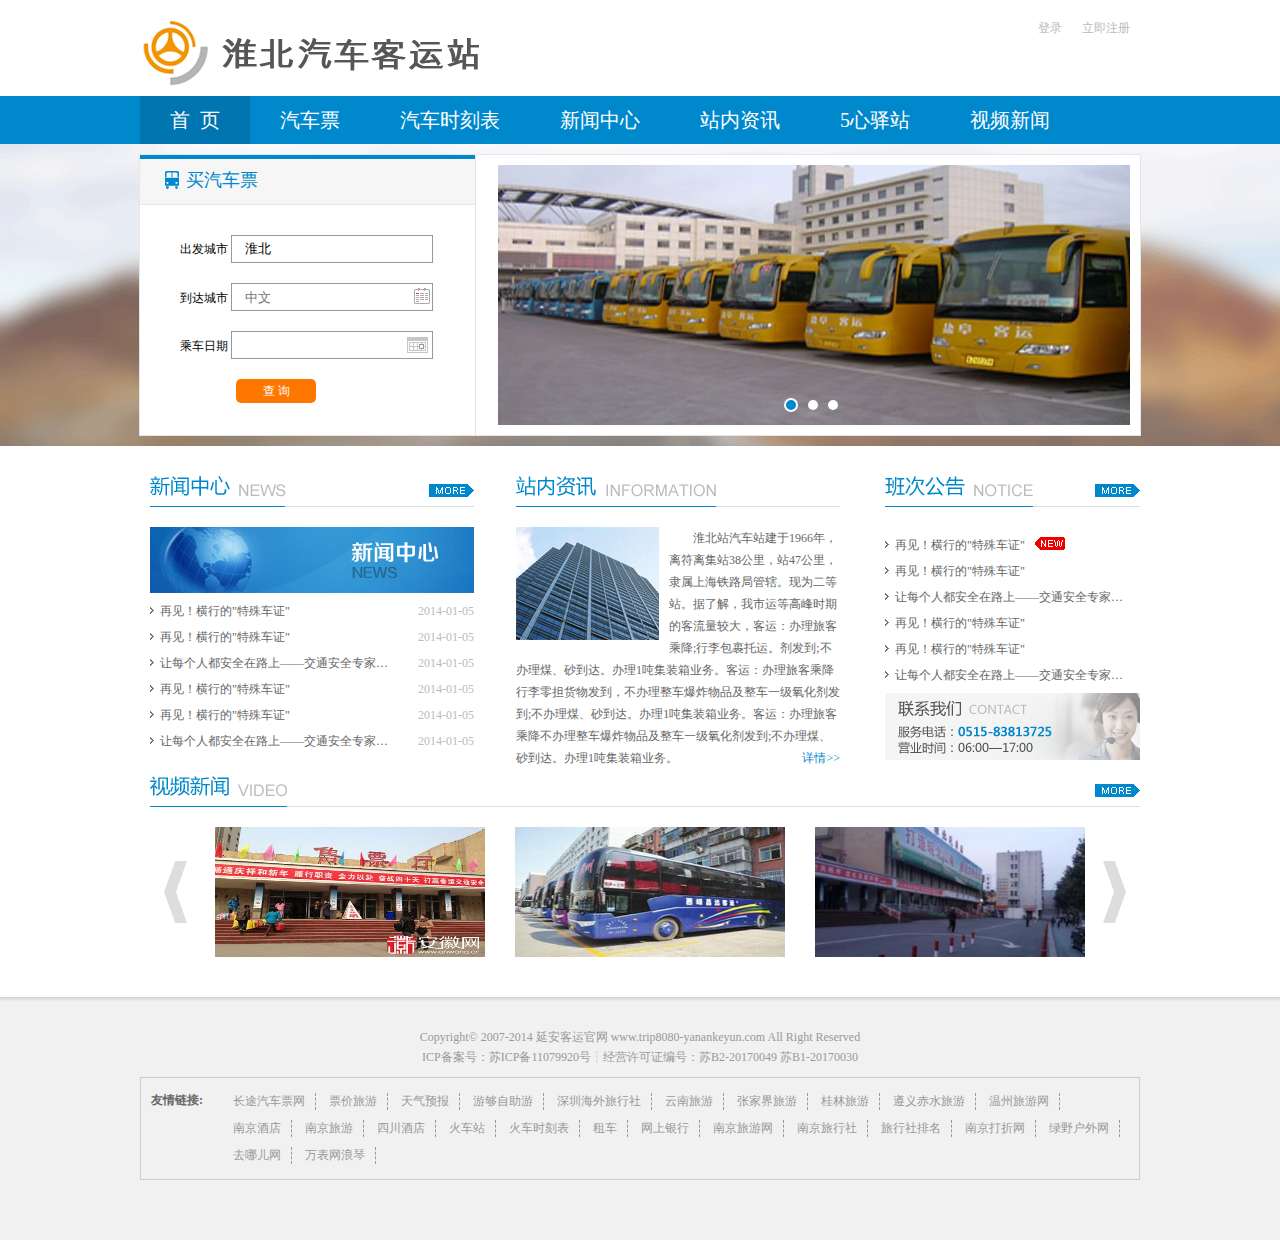
<file: index.html>
<!DOCTYPE html>
<html>
	<head>
		<meta charset="UTF-8">
		<link rel="stylesheet" href="css/public.css" />
		<link rel="stylesheet" href="css/style.css" />
		<link rel="stylesheet" href="css/public-head-foot.css" />
		<title>淮北客运站</title>
	</head>
	<body>
		<header class="margin">
			<a href="index.html"><img src="img/logo.png" class="l" /></a>
			<a href="reg.html" class="r margin_a reg">立即注册</a>
			<a href="login.html" class="r margin_a login">登录</a> 
		</header>
		<nav>
			<div class="margin">
				<ul>
					<li><span>首&nbsp;&nbsp;页</span></li>
					<li><a href="piao.html">汽车票</a></li>
					<li><a href="time.html">汽车时刻表</a></li>
					<li><a href="new.html">新闻中心</a></li>
					<li><a href="zhan.html">站内资讯</a></li>
					<li><a href="xin.html">5心驿站</a></li>
					<li><a href="video_list.html">视频新闻</a></li>
				</ul>
			</div>
		</nav>
		<div class="banner">
			<div class="margin">
				<div  class="bncotleft l">
					<div class="clchadiv">
						<div class="clchatab">
							<ul>
								<li>买汽车票</li>
							</ul>
						</div>
						<div class="select">
							<ul>
								<li>
									<label>出发城市</label>
									<input name="" type="text" value="淮北" id="ind_start">
								</li>
								<li class="ind_li">
									<label>到达城市</label>
									<input name="" type="text" placeholder="中文" id="ind_arrive">
									<a href="#" class="tabcityico"></a> 
									<div id="hidecitys">
										<a href="javascript:;">蚌埠</a>
										<a href="javascript:;">合肥</a>
										<a href="javascript:;">徐州</a>
										<a href="javascript:;">淮南</a>
										<a href="javascript:;">北京</a>
										<a href="javascript:;">上海</a>
										<a href="javascript:;">杭州</a>
										<a href="javascript:;">南京</a>
										<a href="javascript:;">安庆</a>
										<a href="javascript:;">阜阳</a>
										<a href="javascript:;">马鞍山</a>
										<a href="javascript:;">六安</a>
									</div>
								</li>
								<li>
									<label>乘车日期</label>
									<input name="" type="text" id="ind_date" class="laydate-icon" onclick="laydate()">
								</li>
								<li>
									<label></label>
									<a href="javascript:;" class="coloror" id="ind_query" onclick="search">查 询</a>
								</li>
							</ul>
						</div>
					</div>
				</div>
				<div class="r" id="bnright">
					<ul>
						<li><img src="img/s3.jpg" class="bn_img first"/></li>
						<li><img src="img/s1.jpg" class="bn_img" /></li>
						<li><img src="img/s2.jpg" class="bn_img" /></li>
					</ul>
					<div id="point">
						<p class="pointer first"></p>
						<p class="pointer"></p>
						<p class="pointer"></p>
					</div>
				</div>
			</div>
		</div>
		<div class="margin newslist clear">
			<div class="newl l">
				<h3 class="news title">
					<a href="#"><img class="r" src="img/more.gif"/></a>
				</h3>
				<img src="img/tu1.gif"/>
				<ul class="newsli">
					<li>
						<span>2014-01-05</span>
						<a href="video.html">
							<p>再见！横行的"特殊车证"</p>
						</a>
					</li>
					<li>
						<span>2014-01-05</span>
						<a href="video.html">
							<p>再见！横行的"特殊车证"</p>
						</a>
					</li>
					<li>
						<span>2014-01-05</span>
						<a href="video.html">
							<p>让每个人都安全在路上——交通安全专家告.让每个人都安全在路上——交通安全专家告.</p>
						</a>
					</li>
					<li>
						<span>2014-01-05</span>
						<a href="video.html">
							<p>再见！横行的"特殊车证"</p>
						</a>
					</li>
					<li>
						<span>2014-01-05</span>
						<a href="video.html">
							<p>再见！横行的"特殊车证"</p>
						</a>
					</li>
					<li>
						<span>2014-01-05</span>
						<a href="video.html">
							<p>让每个人都安全在路上——交通安全专家告.让每个人都安全在路上——交通安全专家告.</p>
						</a>
					</li>
				</ul>
			</div>
			<div class="l newc">
				<h3 class="zhan title"></h3>
				<p class="zhanp clear">
					<img src="img/tu3.gif" class="l"/>淮北站汽车站建于1966年，离符离集站38公里，站47公里，隶属上海铁路局管辖。现为二等站。据了解，我市运等高峰时期的客流量较大，客运：办理旅客乘降;行李包裹托运。剂发到;不办理煤、砂到达。办理1吨集装箱业务。客运：办理旅客乘降行李零担货物发到，不办理整车爆炸物品及整车一级氧化剂发到;不办理煤、砂到达。办理1吨集装箱业务。客运：办理旅客乘降不办理整车爆炸物品及整车一级氧化剂发到;不办理煤、砂到达。办理1吨集装箱业务。
				<a href="zhan.html" class="r blue">详情>></a>
				</p>
			</div>
			<div class="r newr" >
				<h3 class="ban title">
					<a href="#"><img class="r" src="img/more.gif"/></a>
				</h3>
				<ul class="newsli">
					<li>
						<a href="video.html"><p class="clear"><em class="l">再见！横行的"特殊车证"</em><img src="img/nnn.gif" class="l nnnimg"/></p></a>
					</li>
					<li>
						<a href="video.html"><p>再见！横行的"特殊车证"</p></a>
					</li>
					<li>
						<a href="video.html"><p>让每个人都安全在路上——交通安全专家告.让每个人都安全在路上——交通安全专家告.</p></a>
					</li>
					<li>
						<a href="video.html"><p>再见！横行的"特殊车证"</p></a>
					</li>
					<li>
						<a href="video.html"><p>再见！横行的"特殊车证"</p></a>
					</li>
					<li>
						<a href="video.html"><p>让每个人都安全在路上——交通安全专家告.让每个人都安全在路上——交通安全专家告.</p></a>
					</li>
				</ul>
				<img src="img/tu2.gif" class="newimg"/>
			</div>
		</div>
		<div class="margin">
			<div class="video clear">
				<h3 class="video-hd title">
					<a href="#"><img class="r videoimg" src="img/more.gif"/></a>
				</h3>
				<div id="videob">
					<div id="videoc" class="l">
						<ul id="videoul">
							<li class="videolist"><img src="img/list1.jpg"/></li>
							<li class="videolist"><img src="img/list2.jpg"/></li>
							<li class="videolist"><img src="img/list3.jpg"/></li>
							<li class="videolist"><img src="img/list4.jpg"/></li>
							<li class="videolist"><img src="img/list5.jpg"/></li>
							<li class="videolist"><img src="img/list6.jpg"/></li>
							<li class="videolist"><img src="img/list7.jpg"/></li>
							<li class="videolist"><img src="img/list8.jpg"/></li>
							<li class="videolist"><img src="img/list9.jpg"/></li>
							<li class="videolist"><img src="img/list1.jpg"/></li>
							<li class="videolist"><img src="img/list2.jpg"/></li>
							<li class="videolist"><img src="img/list3.jpg"/></li>
						</ul>
					</div>
					<a href="javascript:;" id="left" class="l"></a>
					<a href="javascript:;" id="right" class="r"></a>
				</div>
			</div>
		</div>
		<footer >
			<div class="margin">
				<p>Copyright© 2007-2014 延安客运官网 www.trip8080-yanankeyun.com  All Right Reserved</p>
				<p >ICP备案号：苏ICP备11079920号┆经营许可证编号：苏B2-20170049 苏B1-20170030</p>
				<div class="foot_link_area clear">
					<div class="leftarea l">友情链接:</div>
					<div class="rightarea r">
						<a href="http://www.ctqcp.com/">长途汽车票网</a>
						<a href="http://www.piaojia.com">票价旅游</a> 
						<a href="http://tianqi.ctqcp.com/">天气预报</a> 
						<a href="http://www.51yougo.com">游够自助游</a> 
						<a href="http://www.landtu.com/">深圳海外旅行社</a> 
						<a href="http://www.gwyou.com/">云南旅游</a> 
						<a href="http://www.zjj-hc.com/">张家界旅游</a> 
						<a href="http://www.6guilin.com/">桂林旅游</a> 
						<a href="http://www.gzcsly.com/">遵义赤水旅游</a>
						<a href="http://www.wzta.gov.cn/">温州旅游网</a>
						<a href="http://www.28hotel.com/">南京酒店</a> 
						<a href="http://www.zailvtu.com/">南京旅游</a> 
						<a href="http://www.mshoteldc.com/">四川酒店</a> 
						<a href="http://www.zghcz.com/">火车站</a>
						<a href="http://huoche.ctqcp.com/">火车时刻表</a>
						<a href="http://www.liebiao.com/zuche/">租车</a>
						<a href="http://www.hldccb.com.cn">网上银行</a>
						<a href="http://www.su-trip.com/">南京旅游网</a>
						<a href="http://www.njcts.com/">南京旅行社</a> 
						<a href="http://www.177dj.net/">旅行社排名</a> 
						<a href="http://www.shenghuomei.com/">南京打折网</a>
						<a href="http://www.lvye.cn/">绿野户外网</a>
						<a href="http://www.quna.com/">去哪儿网</a>
						<a href="http://www.wbiao.cn/" class="a">万表网浪琴</a>
					</div>
				</div>
			</div>
		</footer>
		<script src="http://libs.baidu.com/jquery/2.0.0/jquery.min.js"></script>
		<script type="text/javascript" src="js/username.js"></script>
		<script type="text/javascript" src="js/sport.js" ></script>
		<script type="text/javascript" src="js/lunbotu.js" ></script>
		<script type="text/javascript" src="js/wufenggundong.js" ></script>
		<script src="laydate/laydate.js"></script>
		<script type="text/javascript" src="js/index.js" ></script>
	</body> 
</html>
                                                                                                                                                                                                                                                                                                                                                                                                                                                                                                                                                                                                                                                                                                                                                                                                                                                                                                                                                                                                                                                                                                                                                                                                                                                                                                                                                                                                                                                                                                                                                                                                                                                                                                                                                                                                                                                                                                                                                                                                                                                                                                                                                                                                                                                                                                                                                                                                                                                                                                                                                                                                                                                                                                                                                                                                                                                                                                                                                                                                                                                                                                                                                                                                                                                                                                                                                                                                                                                                                                                                                                                                                                                                                                                                                                                                                                                                                                                                                                                                                                                                                                                                                                                                                                                                                                                                                                                                                                                                                                                                                                                                                                                                                                                                                                                                                                                                                                                                                                                                                                                                                                                                                                                                                                                                                                                                                                                                                                                                                                                                                                                                                                                                                                                                                                                                                                 
</file>
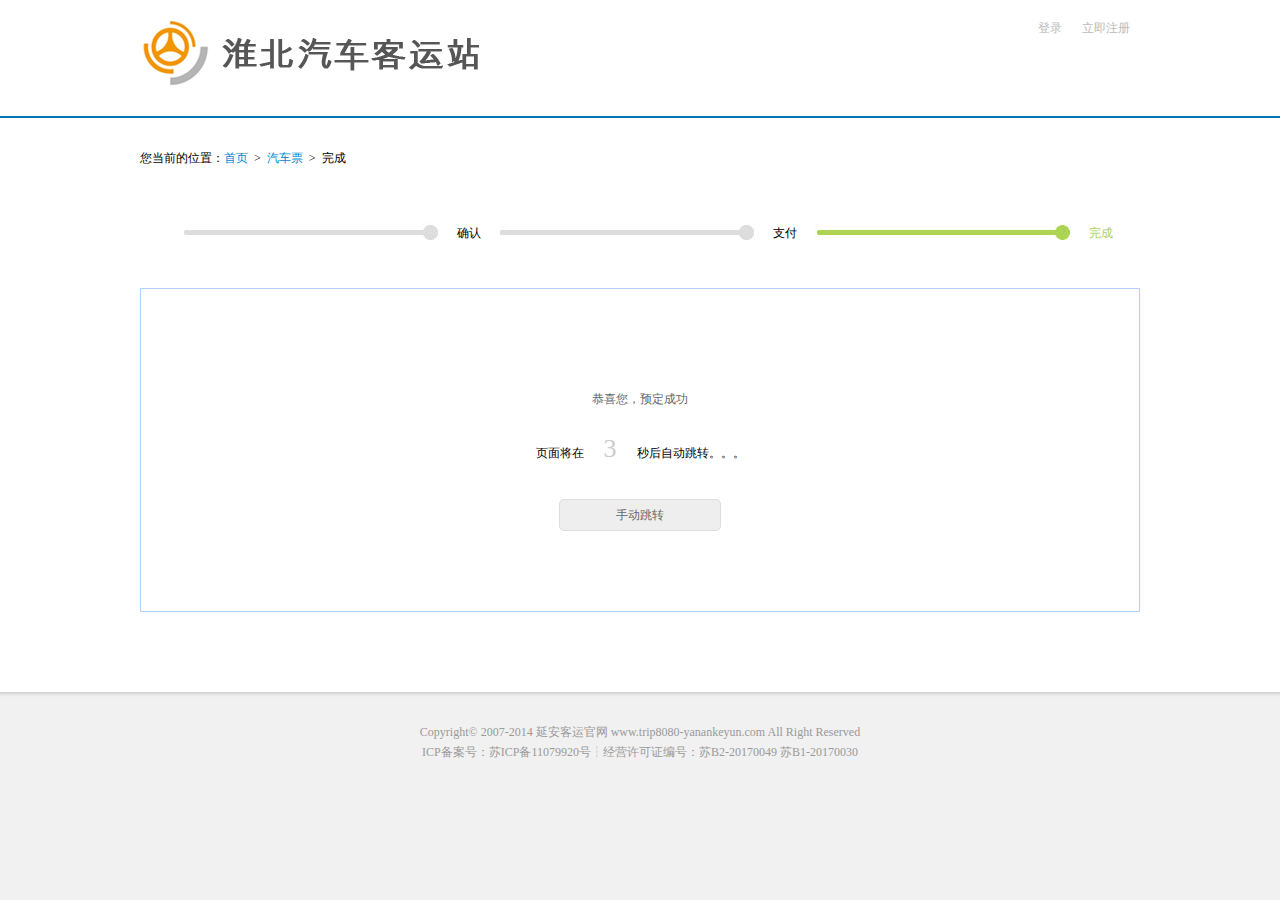
<file: finish.html>
<!DOCTYPE html>
<html>
	<head>
		<meta http-equiv="Content-Type" content="text/html; charset=utf-8" />
		<title>淮北客运站</title>
		<link rel="stylesheet" href="css/public.css" />
		<link rel="stylesheet" href="css/public-head-foot.css" />
		<link rel="stylesheet" href="css/finish.css" />
	</head>
	<body>
		<header>
			<div class="margin clear">
				<a href="index.html"><img src="img/logo.png" class="l" /></a>
				<a href="reg.html" class="r margin_a reg">立即注册</a>
				<a href="login.html" class="r margin_a login">登录</a>
			</div>
		</header>
		<section>
			<div class="margin">
				<div class="posi">您当前的位置：<a href="index.html" class="blue">首页</a>&nbsp;&nbsp;>&nbsp;&nbsp;<a href="piao.html" class="blue">汽车票</a>&nbsp;&nbsp;>&nbsp;&nbsp;完成</div>
				<div class="state">
					<i class="gray"></i>
					<span>确认</span>
					<i class="gray"></i>
					<span class="ok">支付</span>
					<i class="green"></i>
					<span class="green_font">完成</span>
				</div>
				<div class="border">
					<p>恭喜您，预定成功</p>
					页面将在<span class="ms">3</span>秒后自动跳转。。。
					<a href="index.html">手动跳转</a>
				</div>
			</div>
		</section>
		<footer class="foot logreg">
		  <p>Copyright© 2007-2014 延安客运官网 www.trip8080-yanankeyun.com  All Right Reserved</p>
		  <p>ICP备案号：苏ICP备11079920号┆经营许可证编号：苏B2-20170049 苏B1-20170030</p>
		</footer>
		<script src="http://libs.baidu.com/jquery/2.0.0/jquery.min.js"></script>
		<script type="text/javascript" src="js/username.js" ></script>
		<script type="text/javascript" src="js/finish.js" ></script>
	</body>
</html>
</file>
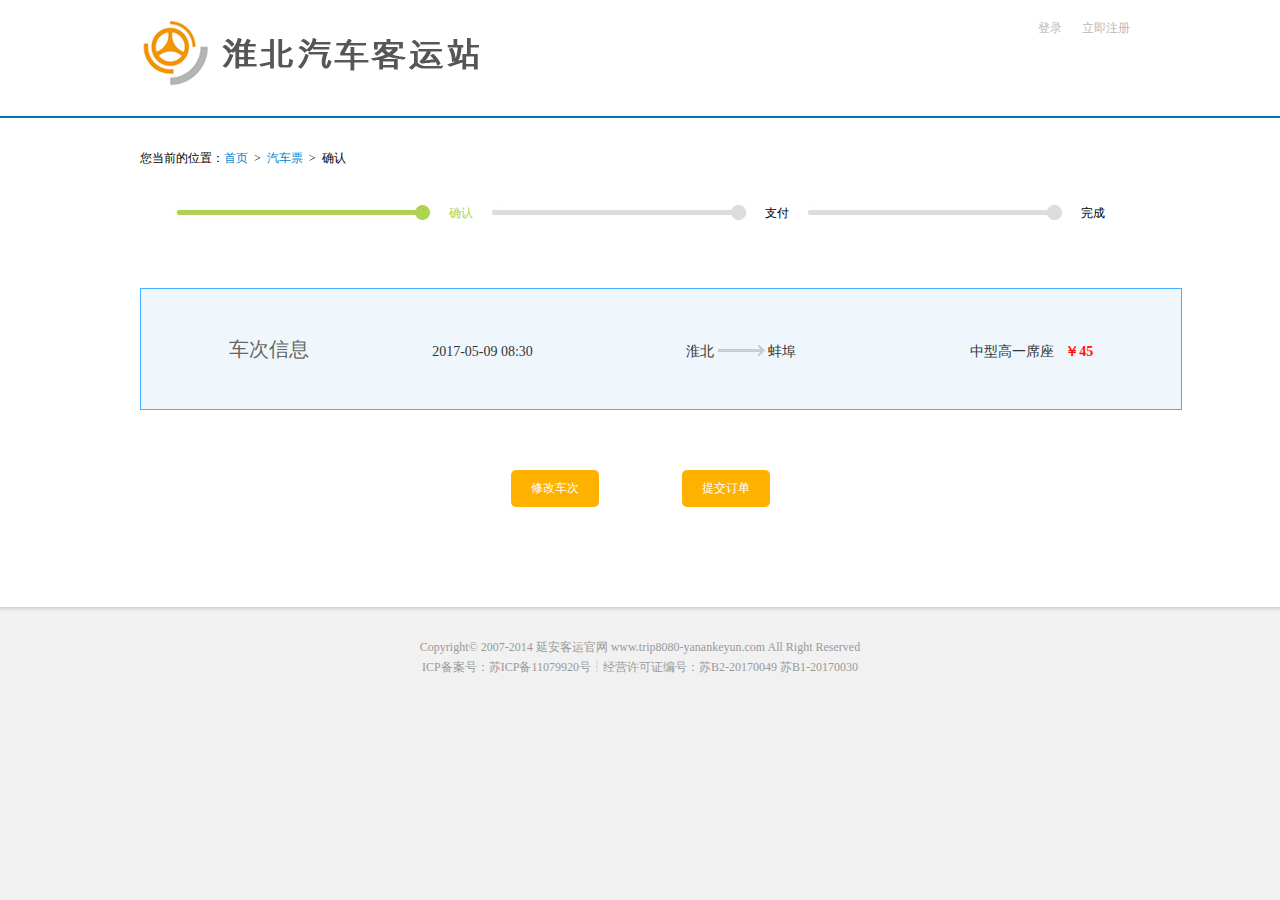
<file: indent.html>
<!DOCTYPE html>
<html>
	<head>
		<meta http-equiv="Content-Type" content="text/html; charset=utf-8" />
		<title>淮北客运站</title>
		<link rel="stylesheet" href="css/public.css" />
		<link rel="stylesheet" href="css/public-head-foot.css" />
		<link rel="stylesheet" href="css/indent.css" />
	</head>
	<body>
		<header>
			<div class="margin clear">
				<a href="index.html"><img src="img/logo.png" class="l" /></a>
				<a href="reg.html" class="r margin_a reg">立即注册</a>
				<a href="login.html" class="r margin_a login">登录</a>
			</div>
		</header>
		<section>
			<div class="margin">
				<div class="posi">您当前的位置：<a href="index.html" class="blue">首页</a>&nbsp;&nbsp;>&nbsp;&nbsp;<a href="piao.html" class="blue">汽车票</a>&nbsp;&nbsp;>&nbsp;&nbsp;确认</div>
				<div class="state">
					<i class="green"></i>
					<span class="green_font">确认</span>
					<i class="gray"></i>
					<span>支付</span>
					<i class="gray"></i>
					<span>完成</span>
				</div>
				<div class="message">
					<b>车次信息</b>
					<span class="date">2017-05-09 08:30</span>
					<span>淮北</span>
					<i class="arrow"></i>
					<span class="encity">蚌埠</span>
					<span class="typecar">中型高一席座</span>
					<span class="price">￥45</span>
				</div>
				<div class="btn">
					<a href="piao.html" class="modify">修改车次</a>
					<a class="submit">提交订单</a>
				</div>
			</div>
		</section>
		<footer class="foot logreg">
		  <p>Copyright© 2007-2014 延安客运官网 www.trip8080-yanankeyun.com  All Right Reserved</p>
		  <p>ICP备案号：苏ICP备11079920号┆经营许可证编号：苏B2-20170049 苏B1-20170030</p>
		</footer>
		<script src="http://libs.baidu.com/jquery/2.0.0/jquery.min.js"></script>
		<script type="text/javascript" src="js/username.js" ></script>
		<script type="text/javascript" src="js/indent.js" ></script>
	</body>
</html>
</file>
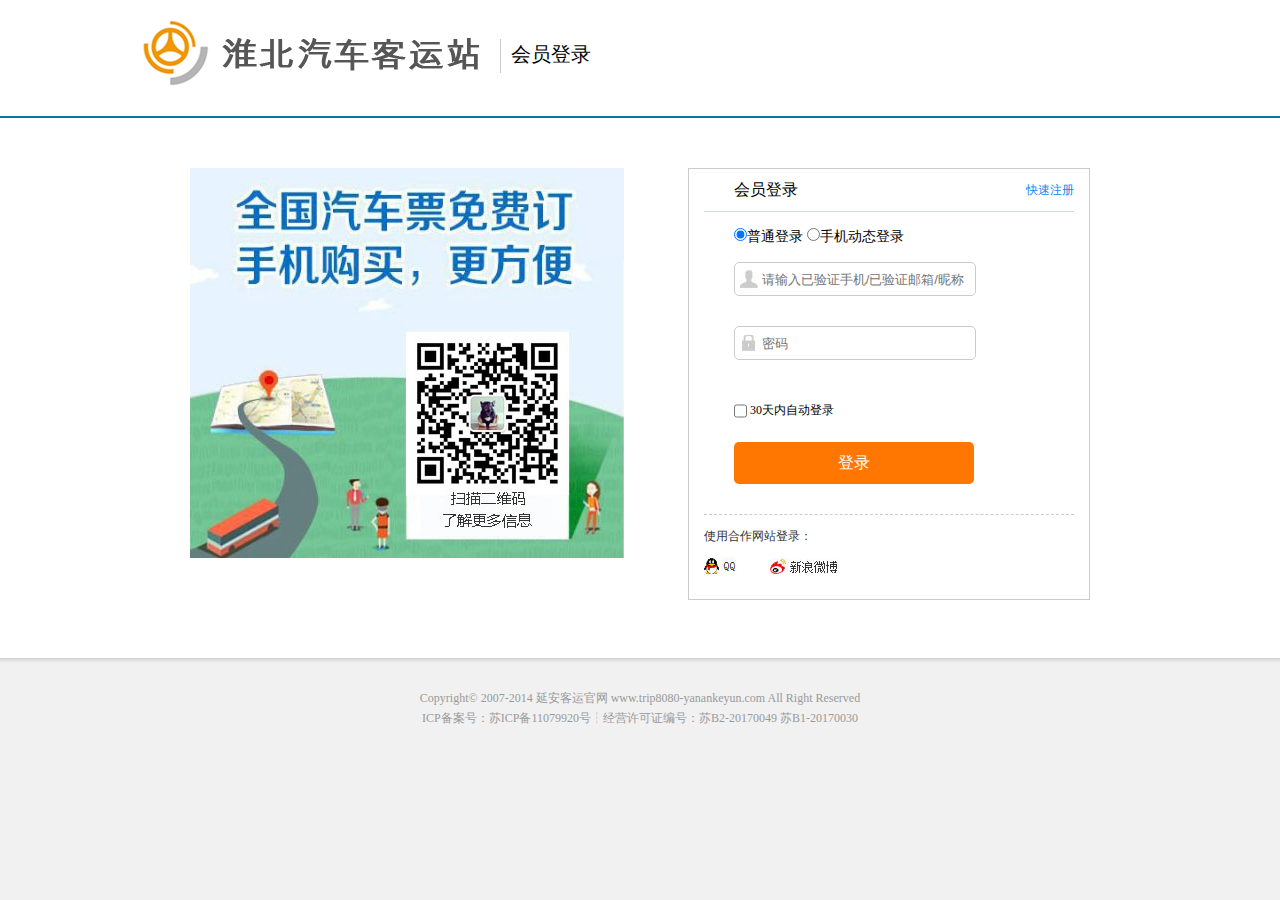
<file: login.html>
<!DOCTYPE html>
<html>
	<head>
		<meta http-equiv="Content-Type" content="text/html; charset=utf-8" />
		<title>淮北客运站</title>
		<link rel="stylesheet" href="css/public.css" />
		<link rel="stylesheet" href="css/login.css" />
		<link rel="stylesheet" href="css/public-head-foot.css" />
	</head>
	<body>
		<header class="login">
			<div class="margin clear">
				<a href="index.html"><img src="img/logo.png" class="l" /></a>
				<span class="bor1 l"></span>
				<h3 class="tabh3 l">会员登录</h3>
			</div>
		</header>
		<section class="log logregwid">
			<div class="margin clear">
				<img src="img/loginbj.jpg" class="l leftimg"/>
				<form action="" method="post" class="r">
					<p class="clear padd30"><b class="l" >会员登录</b><a href="reg.html" class="r">快速注册</a></p>
					<div class="padd30 radio">
						<input type="radio" name="radio" checked="checked" />普通登录
						<input type="radio" name="radio"/>手机动态登录
					</div>
					<input placeholder="请输入已验证手机/已验证邮箱/昵称" class="username bor1s" id="username" name="username"/>
					<span id="userspan" class="padd30" ></span>
					<input placeholder="密码" type="password" class="password bor1s" name="password" id="password"/>
					<span id="pwdspan" class="padd30"></span>
					<input type="checkbox" class="chex"/> 30天内自动登录
					<input type="button" id="loginbtn" class="button bor1s" value="登录"/>
					<s>使用合作网站登录：</s>
					<img src="img/qq.jpg"/>
					<img src="img/sima.jpg" class="sina"/>
				</form>
			</div>
		</section>
		<footer class="foot logreg">
		  <p>Copyright© 2007-2014 延安客运官网 www.trip8080-yanankeyun.com  All Right Reserved</p>
		  <p>ICP备案号：苏ICP备11079920号┆经营许可证编号：苏B2-20170049 苏B1-20170030</p>
		</footer>
		<script src="http://libs.baidu.com/jquery/2.0.0/jquery.min.js"></script>
		<script type="text/javascript" src="js/login.js"></script>
	</body>
</html>
</file>
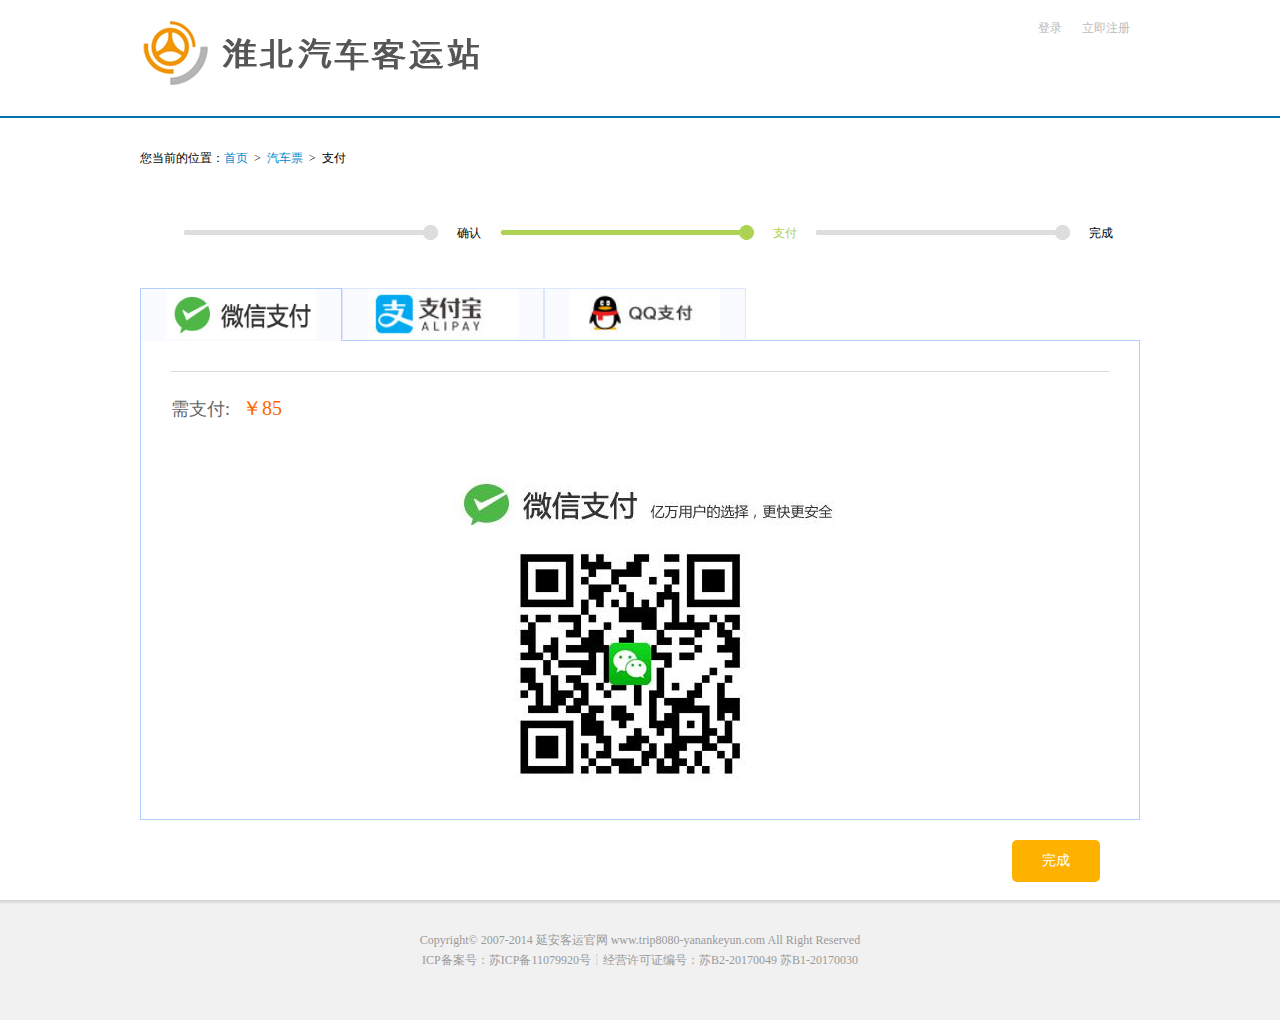
<file: pay.html>
<!DOCTYPE html>
<html>
	<head>
		<meta http-equiv="Content-Type" content="text/html; charset=utf-8" />
		<title>淮北客运站</title>
		<link rel="stylesheet" href="css/public.css" />
		<link rel="stylesheet" href="css/public-head-foot.css" />
		<link rel="stylesheet" href="css/pay.css" />
	</head>
	<body>
		<header>
			<div class="margin clear">
				<a href="index.html"><img src="img/logo.png" class="l" /></a>
				<a href="reg.html" class="r margin_a reg">立即注册</a>
				<a href="login.html" class="r margin_a login">登录</a>
			</div>
		</header>
		<section>
			<div class="margin">
				<div class="posi">您当前的位置：<a href="index.html" class="blue">首页</a>&nbsp;&nbsp;>&nbsp;&nbsp;<a href="piao.html" class="blue">汽车票</a>&nbsp;&nbsp;>&nbsp;&nbsp;支付</div>
				<div class="state">
					<i class="gray"></i>
					<span class="ok">确认</span>
					<i class="green"></i>
					<span class="green_font">支付</span>
					<i class="gray"></i>
					<span>完成</span>
				</div>
				<div class="payment">
					<ul>
						<li class="first"><img src="img/wx-pay.jpg"></li>
						<li><img src="img/zfb-pay.jpg"></li>
						<li><img src="img/qq-pay.jpg"/></li>
					</ul>
					<div class="border">
						<p class="money">需支付:<span class="moneys">￥85</span></p>
						<div class="img">
							<img src="img/wx-zhifu.jpg" class="first"/>
							<img src="img/zhifub.png"/>
							<img src="img/qq.png"/>
						</div>
					</div>
					<a class="finish" href="finish.html">完成</a>
				</div>
			</div>
		</section>
		<footer class="foot logreg">
		  <p>Copyright© 2007-2014 延安客运官网 www.trip8080-yanankeyun.com  All Right Reserved</p>
		  <p>ICP备案号：苏ICP备11079920号┆经营许可证编号：苏B2-20170049 苏B1-20170030</p>
		</footer>
		<script src="http://libs.baidu.com/jquery/2.0.0/jquery.min.js"></script>
		<script type="text/javascript" src="js/username.js" ></script>
		<script type="text/javascript" src="js/pay.js" ></script>
	</body>
</html>
</file>
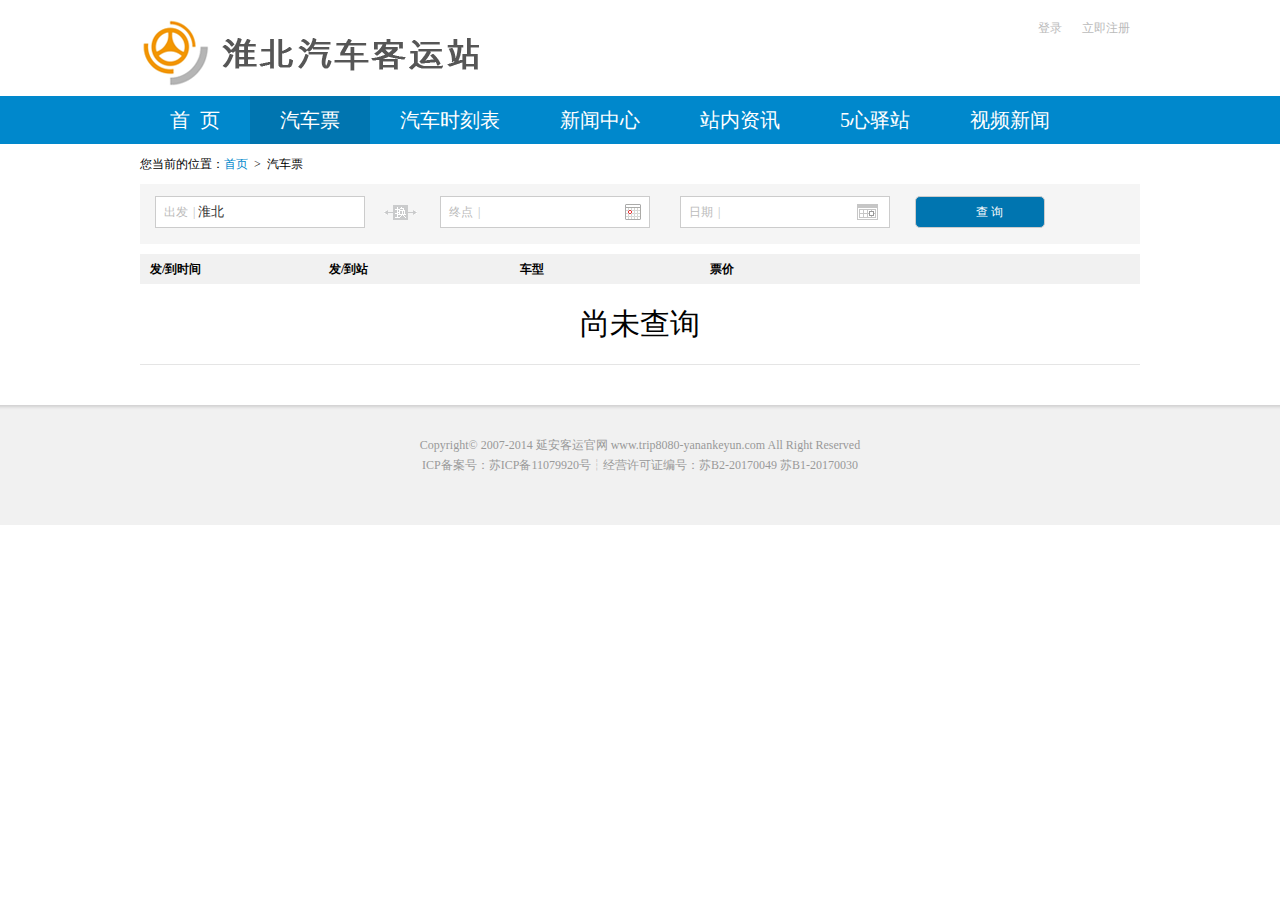
<file: piao.html>
<!DOCTYPE html>
<html>
	<head>
		<meta http-equiv="Content-Type" content="text/html; charset=utf-8" />
		<title>淮北客运站</title>
		<link rel="stylesheet" href="css/public.css" />
		<link rel="stylesheet" href="css/public-head-foot.css" />
		<link rel="stylesheet" href="css/piao.css" />
	</head>
	<body>
		<header class="margin">
			<a href="index.html"><img src="img/logo.png" class="l" /></a>
			<a href="reg.html" class="r margin_a reg">立即注册</a>
			<a href="login.html" class="r margin_a login">登录</a>
		</header>
		<nav>
			<div class="margin">
			<ul>
				<li><a href="index.html">首&nbsp;&nbsp;页</a></li>
				<li><span>汽车票</span></li>
				<li><a href="time.html">汽车时刻表</a></li>
				<li><a href="new.html">新闻中心</a></li>
				<li><a href="zhan.html">站内资讯</a></li>
				<li><a href="xin.html">5心驿站</a></li>
				<li><a href="video_list.html">视频新闻</a></li>
			</ul>
		</div>
		</nav>
		<div class="margin">
			<div class="posi">您当前的位置：<a href="index.html" class="blue">首页</a>&nbsp;&nbsp;>&nbsp;&nbsp;汽车票</div>
			<div class="selpiao">
				<ul>
					<li>
						<span>出发</span><i>|</i>
						<input name="" type="text" value="淮北" id="piao_start">
						<a href="javascript:;" id="change"></a>
					</li>
					<li class="li_piao">
						<span>终点</span><i>|</i>
						<input name="" type="text" id="piao_arrive">
						<a href="javascript:;" class="tabtimeico"></a> 
						<div id="hidecitys">
							<a href="javascript:;">蚌埠</a>
							<a href="javascript:;">合肥</a>
							<a href="javascript:;">徐州</a>
							<a href="javascript:;">淮南</a>
							<a href="javascript:;">北京</a>
							<a href="javascript:;">上海</a>
							<a href="javascript:;">杭州</a>
							<a href="javascript:;">南京</a>
							<a href="javascript:;">安庆</a>
							<a href="javascript:;">阜阳</a>
							<a href="javascript:;">马鞍山</a>
							<a href="javascript:;">六安</a>
						</div>
					</li>
					<li>
						<span>日期</span><i>|</i>
						<input name="" type="text" id="piao_date" class="laydate-icon" onclick="laydate()">
					</li>
					<li>
						<a href="javascript:;" class="colfff" id="piao_query">查 询</a>
					</li>
				</ul>
			</div>
		</div>
		<table id="piaotable">
			<thead>
				<tr class="head">
					<th class="timesboxf">发/到时间</th>
					<th class="posibox">&nbsp;&nbsp;&nbsp;发/到站</th>
					<th class="cartyf">车型</th>
					<th class="moneyf">票价</th>
					<th class="bookf"></th>
				</tr>
			</thead>
			<tbody id="tbody">
				<tr><td class='font_meg' colspan='5'>尚未查询</td></tr>
			</tbody>
		</table>
		<footer class="foot">
			<p>Copyright© 2007-2014 延安客运官网 www.trip8080-yanankeyun.com  All Right Reserved</p>
			<p >ICP备案号：苏ICP备11079920号┆经营许可证编号：苏B2-20170049 苏B1-20170030</p>
		</footer>
		<script src="http://libs.baidu.com/jquery/2.0.0/jquery.min.js"></script>
		<script type="text/javascript" src="js/username.js"></script>
		<script src="laydate/laydate.js"></script>
		<script type="text/javascript" src="js/piao.js"></script>
		
	</body>
</html>
</file>
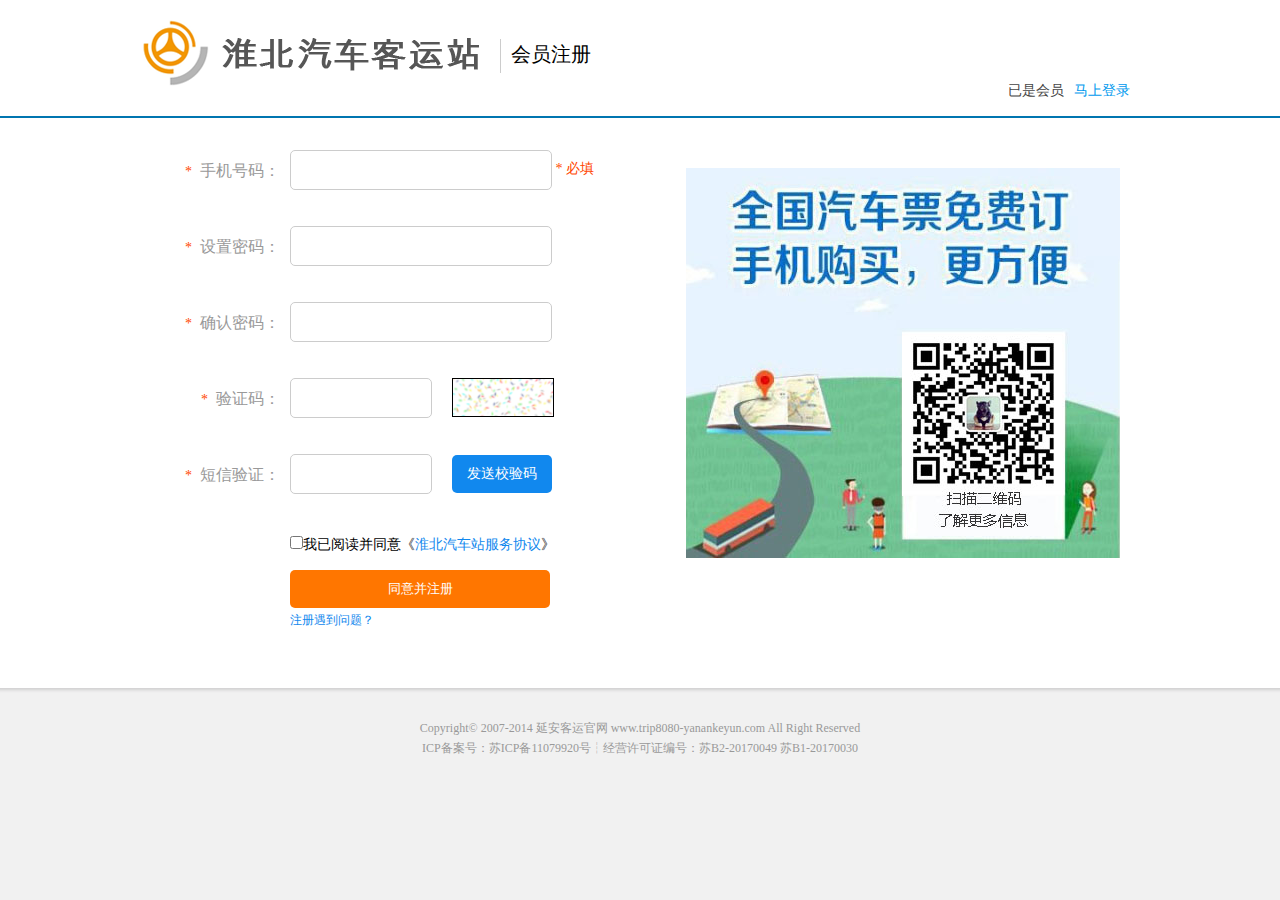
<file: reg.html>
<!DOCTYPE html>
<html>
	<head>
		<meta http-equiv="Content-Type" content="text/html; charset=utf-8" />
		<title>淮北客运站</title>
		<link rel="stylesheet" href="css/public.css" />
		<link rel="stylesheet" href="css/login.css" />
		<link rel="stylesheet" href="css/public-head-foot.css" />
	</head>
	<body>
		<header class="login register">
			<div class="margin clear">
				<a href="index.html"><img src="img/logo.png" class="l" /></a>
				<span class="bor1 l"></span>
				<h3 class="tabh3 l">会员注册</h3>
				<a href="login.html" class="r vip blua">马上登录</a>
				<span class="r vip">已是会员</span>
			</div>
		</header>
		<section class="reg logregwid">
			<div class="margin">
				<form action="#" method="post" class="l" id="form">
					<div class="phone">
						<label><i>*</i><b>手机号码：</b></label><input name="phones" class="text borc6" required="required"/><i>&nbsp;* 必填</i>
						<label class="hig14"></label><span class="ospan"></span>
					</div>
					<div class="pwd">
						<label><i>*</i><b>设置密码：</b></label><input name="pwds" type="password" class="text borc6" required="required"/>
						<label class="hig14"></label><span class="ospan"></span>
					</div>
					<div class="pwd2">
						<label><i>*</i><b>确认密码：</b></label><input name="pwd2s" type="password" class="text borc6" required="required"/>
						<label class="hig14"></label><span class="ospan"></span>
					</div>
					<div class="code">
						<div class="clear"><label class="l"><i>*</i><b>验证码：</b></label><input name="codes" class="text2 borc6 l"  required="required"/><u id="code" class="l"></u></div>
						<div><label class="hig14"></label><span class="ospan"></span></div>
					</div>
					<div class="massage">
						<label><i>*</i><b>短信验证：</b></label><input name="massages"  class="text2 borc6" required="required"/><button>发送校验码</button>
						<label class="hig14 l"></label><span class="l ospan"></span>
					</div>
					<div class="servic">
						<label></label><input type="checkbox" class="chekbox" id="chekbox"/>我已阅读并同意《<a href="#">淮北汽车站服务协议</a>》
					</div>
					<div class="btn">
						<label></label><input type="button" value="同意并注册" class="botton" id="regbotton"/>
					</div>
					<div class="qusetion">
						<label></label><a href="#" class="bule">注册遇到问题？</a>
					</div>
				</form>
				<img src="img/loginbj.jpg" class="r leftimg"/>
			</div>
		</section>
		<footer class="foot logreg">
		  <p>Copyright© 2007-2014 延安客运官网 www.trip8080-yanankeyun.com  All Right Reserved</p>
		  <p>ICP备案号：苏ICP备11079920号┆经营许可证编号：苏B2-20170049 苏B1-20170030</p>
		</footer>
		<script src="http://libs.baidu.com/jquery/2.0.0/jquery.min.js"></script>
		<script type="text/javascript" src="js/reg.js" ></script>
	</body>
</html>
</file>
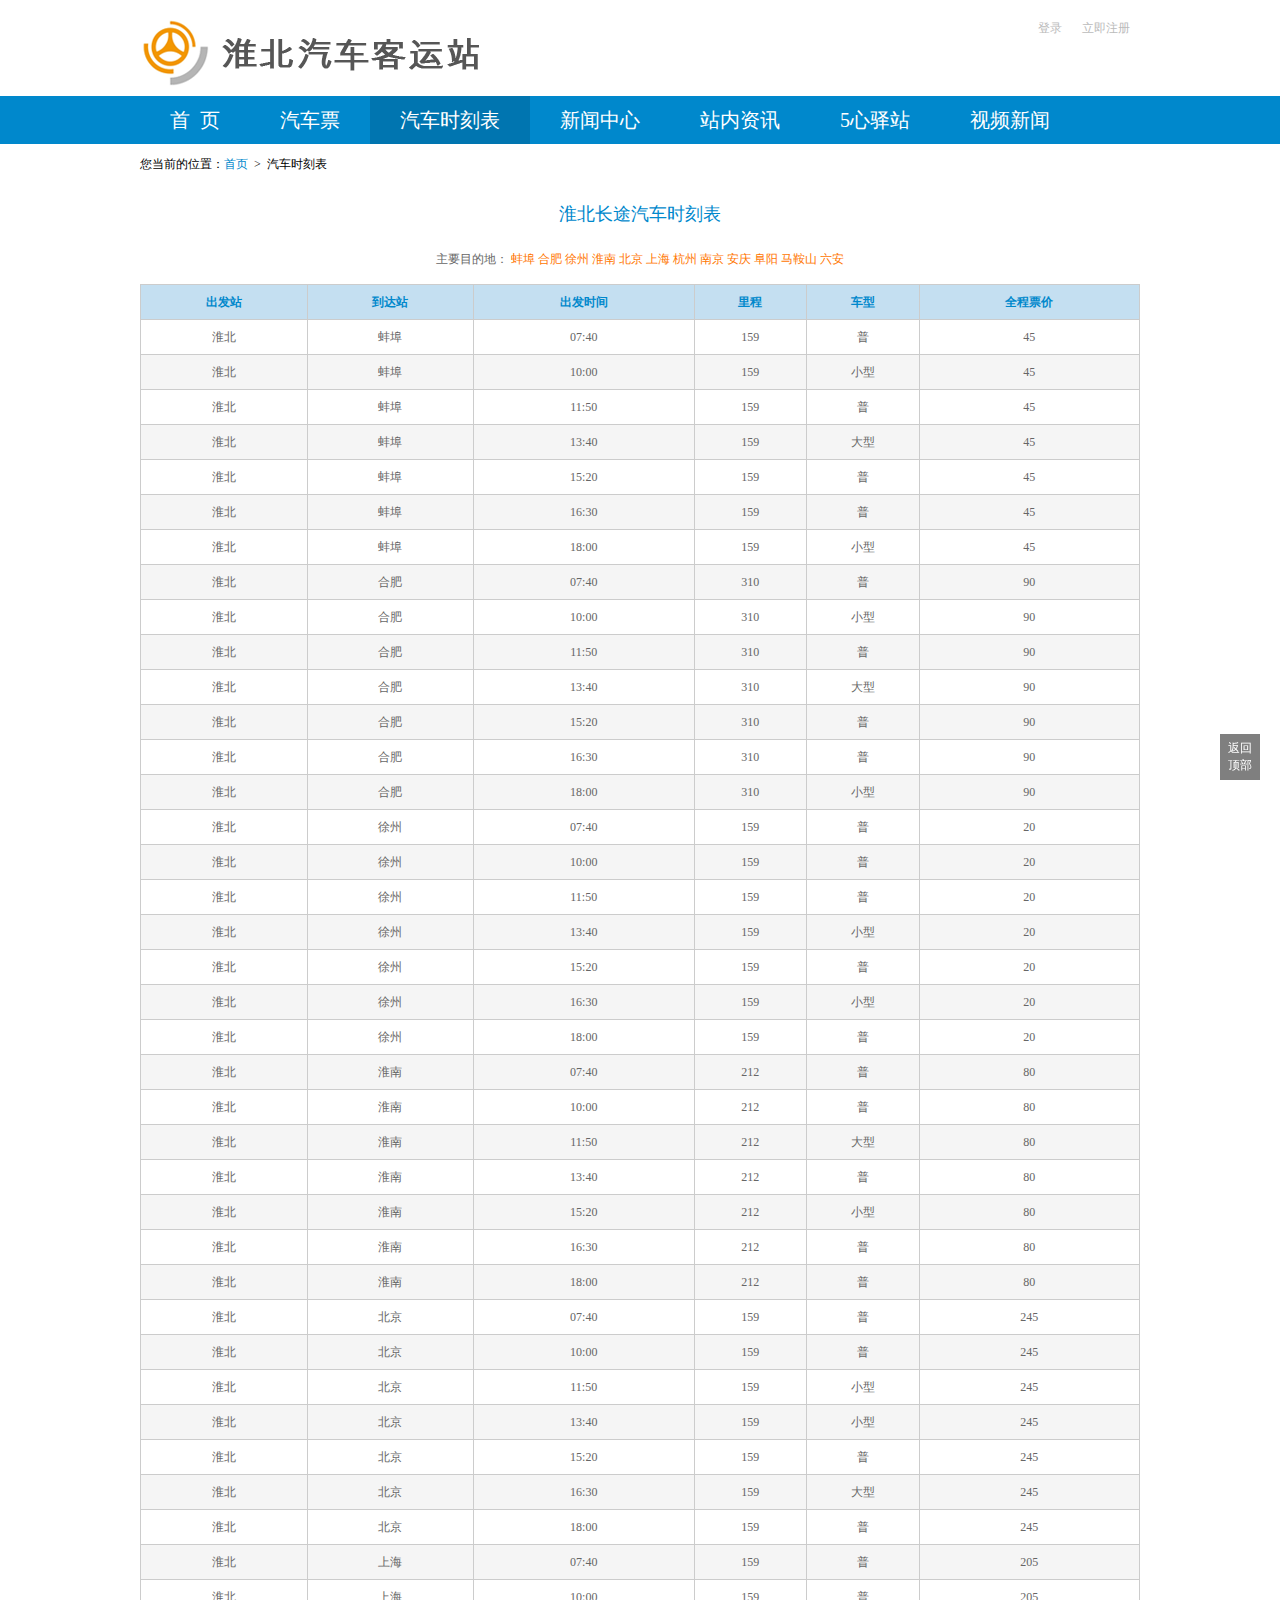
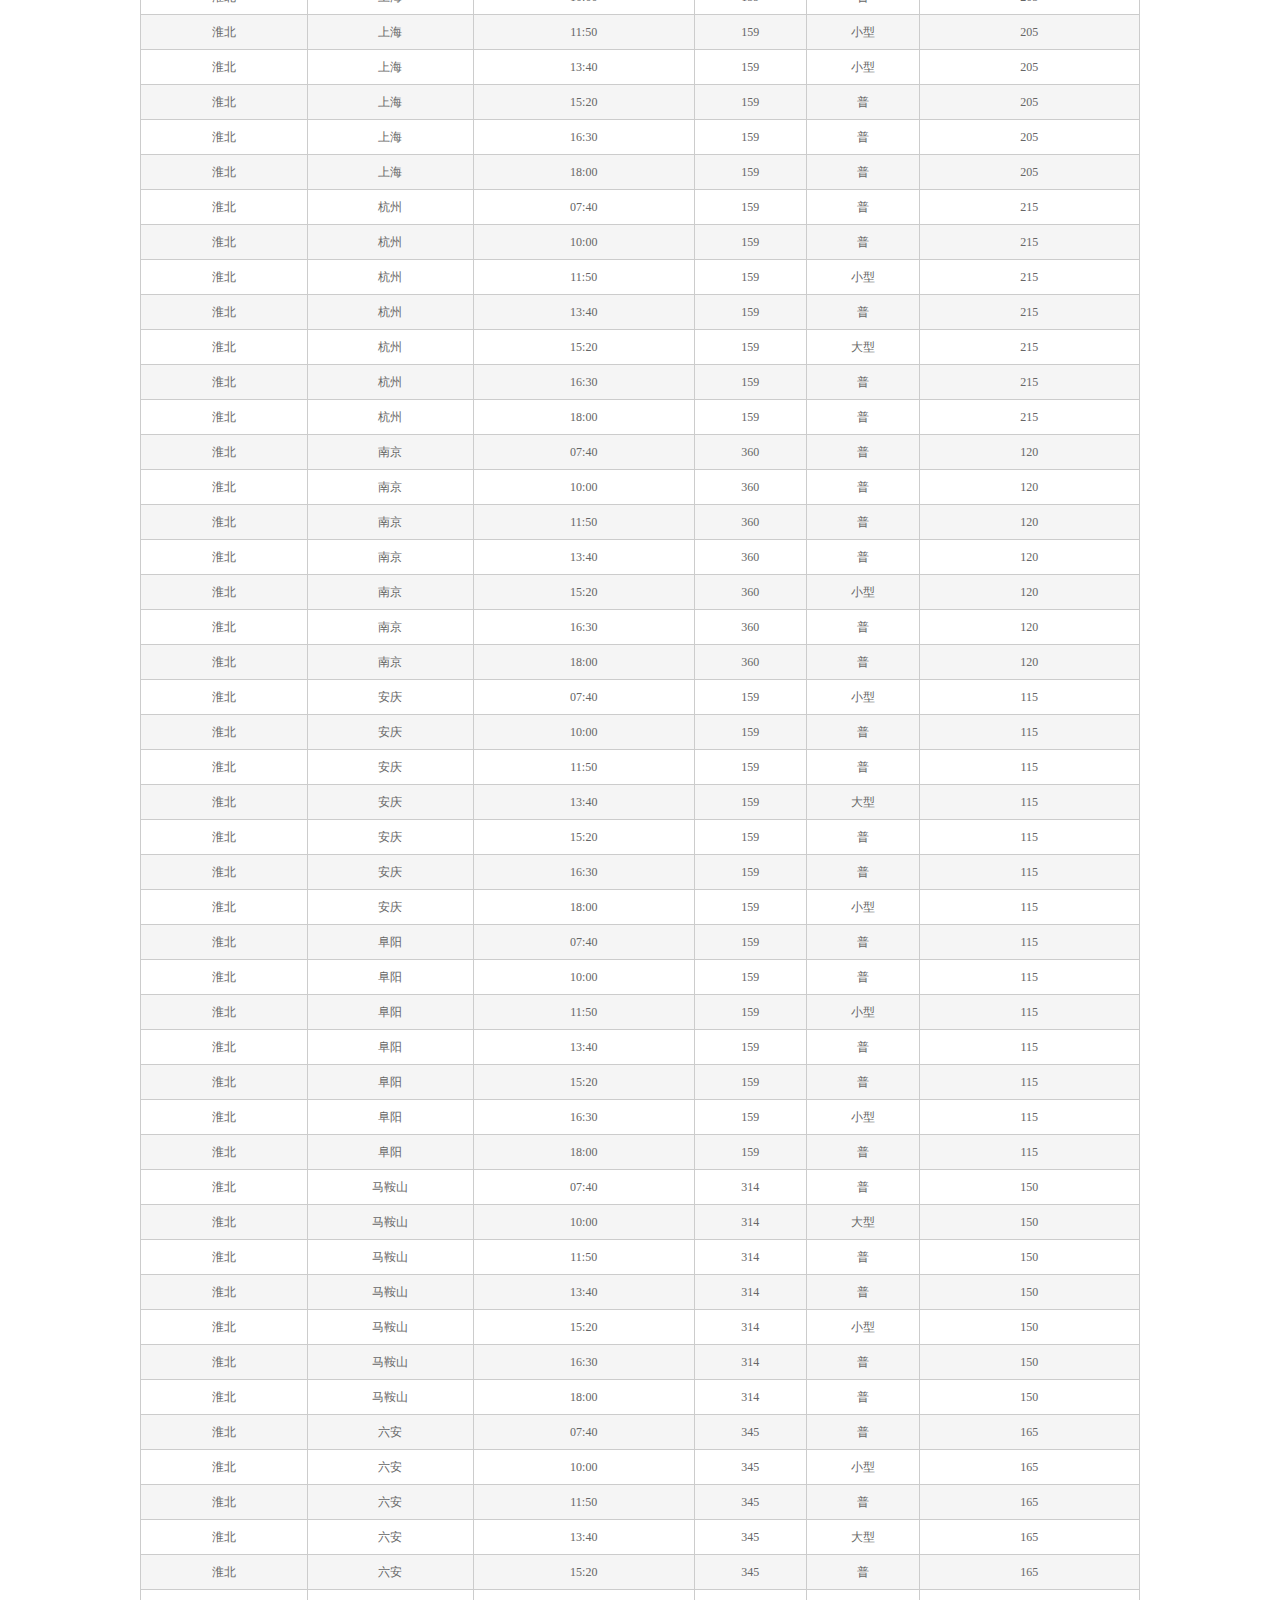
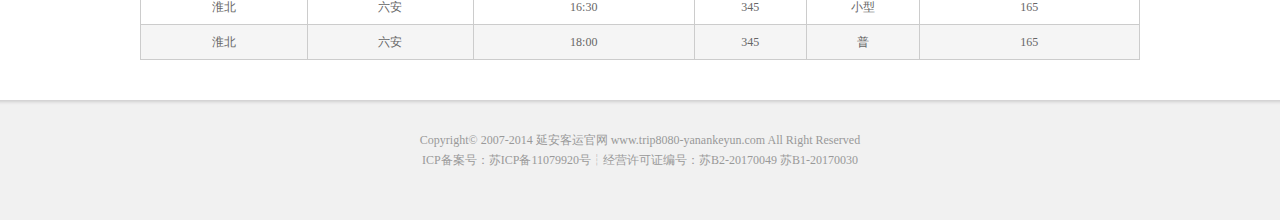
<file: time.html>
<!DOCTYPE html>
<html>
	<head>
		<meta http-equiv="Content-Type" content="text/html; charset=utf-8" />
		<title>淮北客运站</title>
		<link rel="stylesheet" href="css/public.css" />
		<link rel="stylesheet" href="css/public-head-foot.css" />
		<link rel="stylesheet" href="css/time.css" />
	</head>
	<body>
		<header class="margin">
			<a href="index.html"><img src="img/logo.png" class="l" /></a>
			<a href="reg.html" class="r margin_a reg">立即注册</a>
			<a href="login.html" class="r margin_a login">登录</a>
		</header>
		<nav>
			<div class="margin">
			<ul>
				<li><a href="index.html">首&nbsp;&nbsp;页</a></li>
				<li><a href="piao.html">汽车票</a></li>
				<li><span>汽车时刻表</span></li>
				<li><a href="new.html">新闻中心</a></li>
				<li><a href="zhan.html">站内资讯</a></li>
				<li><a href="xin.html">5心驿站</a></li>
				<li><a href="video_list.html">视频新闻</a></li>
			</ul>
		</div>
		</nav>
		<div class="margin">
			<div class="posi">您当前的位置：<a href="index.html" class="blue">首页</a>&nbsp;&nbsp;>&nbsp;&nbsp;汽车时刻表</div>
			<h2 class="timeh2">淮北长途汽车时刻表</h2>
			<div id="addr">
				<span>主要目的地：</span>
				<a href="javascript:;" class="arrive">蚌埠</a>
				<a href="javascript:;" class="arrive">合肥</a>
				<a href="javascript:;" class="arrive">徐州</a>
				<a href="javascript:;" class="arrive">淮南</a>
				<a href="javascript:;" class="arrive">北京</a>
				<a href="javascript:;" class="arrive">上海</a>
				<a href="javascript:;" class="arrive">杭州</a>
				<a href="javascript:;" class="arrive">南京</a>
				<a href="javascript:;" class="arrive">安庆</a>
				<a href="javascript:;" class="arrive">阜阳</a>
				<a href="javascript:;" class="arrive">马鞍山</a>
				<a href="javascript:;" class="arrive">六安</a>
			</div>
			<table id="table">
				<thead>
					<tr><th>出发站</th><th>到达站</th><th>出发时间</th><th>里程</th><th>车型</th><th>全程票价</th></tr>
				</thead>
				<tbody>
					<tr id="bb"><td>淮北</td><td>蚌埠</td><td>07:40</td><td>159</td><td>普</td><td>45</td></tr>
					<tr><td>淮北</td><td>蚌埠</td><td>10:00</td><td>159</td><td>小型</td><td>45</td></tr>
					<tr><td>淮北</td><td>蚌埠</td><td>11:50</td><td>159</td><td>普</td><td>45</td></tr>
					<tr><td>淮北</td><td>蚌埠</td><td>13:40</td><td>159</td><td>大型</td><td>45</td></tr>
					<tr><td>淮北</td><td>蚌埠</td><td>15:20</td><td>159</td><td>普</td><td>45</td></tr>
					<tr><td>淮北</td><td>蚌埠</td><td>16:30</td><td>159</td><td>普</td><td>45</td></tr>
					<tr><td>淮北</td><td>蚌埠</td><td>18:00</td><td>159</td><td>小型</td><td>45</td></tr>
					<tr id="hf"><td>淮北</td><td>合肥</td><td>07:40</td><td>310</td><td>普</td><td>90</td></tr>
					<tr><td>淮北</td><td>合肥</td><td>10:00</td><td>310</td><td>小型</td><td>90</td></tr>
					<tr><td>淮北</td><td>合肥</td><td>11:50</td><td>310</td><td>普</td><td>90</td></tr>
					<tr><td>淮北</td><td>合肥</td><td>13:40</td><td>310</td><td>大型</td><td>90</td></tr>
					<tr><td>淮北</td><td>合肥</td><td>15:20</td><td>310</td><td>普</td><td>90</td></tr>
					<tr><td>淮北</td><td>合肥</td><td>16:30</td><td>310</td><td>普</td><td>90</td></tr>
					<tr><td>淮北</td><td>合肥</td><td>18:00</td><td>310</td><td>小型</td><td>90</td></tr>
					<tr id="xz"><td>淮北</td><td>徐州</td><td>07:40</td><td>159</td><td>普</td><td>20</td></tr>
					<tr><td>淮北</td><td>徐州</td><td>10:00</td><td>159</td><td>普</td><td>20</td></tr>
					<tr><td>淮北</td><td>徐州</td><td>11:50</td><td>159</td><td>普</td><td>20</td></tr>
					<tr><td>淮北</td><td>徐州</td><td>13:40</td><td>159</td><td>小型</td><td>20</td></tr>
					<tr><td>淮北</td><td>徐州</td><td>15:20</td><td>159</td><td>普</td><td>20</td></tr>
					<tr><td>淮北</td><td>徐州</td><td>16:30</td><td>159</td><td>小型</td><td>20</td></tr>
					<tr><td>淮北</td><td>徐州</td><td>18:00</td><td>159</td><td>普</td><td>20</td></tr>
					<tr id="hn"><td>淮北</td><td>淮南</td><td>07:40</td><td>212</td><td>普</td><td>80</td></tr>
					<tr><td>淮北</td><td>淮南</td><td>10:00</td><td>212</td><td>普</td><td>80</td></tr>
					<tr><td>淮北</td><td>淮南</td><td>11:50</td><td>212</td><td>大型</td><td>80</td></tr>
					<tr><td>淮北</td><td>淮南</td><td>13:40</td><td>212</td><td>普</td><td>80</td></tr>
					<tr><td>淮北</td><td>淮南</td><td>15:20</td><td>212</td><td>小型</td><td>80</td></tr>
					<tr><td>淮北</td><td>淮南</td><td>16:30</td><td>212</td><td>普</td><td>80</td></tr>
					<tr><td>淮北</td><td>淮南</td><td>18:00</td><td>212</td><td>普</td><td>80</td></tr>
					<tr id="bj"><td>淮北</td><td>北京</td><td>07:40</td><td>159</td><td>普</td><td>245</td></tr>
					<tr><td>淮北</td><td>北京</td><td>10:00</td><td>159</td><td>普</td><td>245</td></tr>
					<tr><td>淮北</td><td>北京</td><td>11:50</td><td>159</td><td>小型</td><td>245</td></tr>
					<tr><td>淮北</td><td>北京</td><td>13:40</td><td>159</td><td>小型</td><td>245</td></tr>
					<tr><td>淮北</td><td>北京</td><td>15:20</td><td>159</td><td>普</td><td>245</td></tr>
					<tr><td>淮北</td><td>北京</td><td>16:30</td><td>159</td><td>大型</td><td>245</td></tr>
					<tr><td>淮北</td><td>北京</td><td>18:00</td><td>159</td><td>普</td><td>245</td></tr>
					<tr id="sh"><td>淮北</td><td>上海</td><td>07:40</td><td>159</td><td>普</td><td>205</td></tr>
					<tr><td>淮北</td><td>上海</td><td>10:00</td><td>159</td><td>普</td><td>205</td></tr>
					<tr><td>淮北</td><td>上海</td><td>11:50</td><td>159</td><td>小型</td><td>205</td></tr>
					<tr><td>淮北</td><td>上海</td><td>13:40</td><td>159</td><td>小型</td><td>205</td></tr>
					<tr><td>淮北</td><td>上海</td><td>15:20</td><td>159</td><td>普</td><td>205</td></tr>
					<tr><td>淮北</td><td>上海</td><td>16:30</td><td>159</td><td>普</td><td>205</td></tr>
					<tr><td>淮北</td><td>上海</td><td>18:00</td><td>159</td><td>普</td><td>205</td></tr>
					<tr id="hz"><td>淮北</td><td>杭州</td><td>07:40</td><td>159</td><td>普</td><td>215</td></tr>
					<tr><td>淮北</td><td>杭州</td><td>10:00</td><td>159</td><td>普</td><td>215</td></tr>
					<tr><td>淮北</td><td>杭州</td><td>11:50</td><td>159</td><td>小型</td><td>215</td></tr>
					<tr><td>淮北</td><td>杭州</td><td>13:40</td><td>159</td><td>普</td><td>215</td></tr>
					<tr><td>淮北</td><td>杭州</td><td>15:20</td><td>159</td><td>大型</td><td>215</td></tr>
					<tr><td>淮北</td><td>杭州</td><td>16:30</td><td>159</td><td>普</td><td>215</td></tr>
					<tr><td>淮北</td><td>杭州</td><td>18:00</td><td>159</td><td>普</td><td>215</td></tr>
					<tr id="nj"><td>淮北</td><td>南京</td><td>07:40</td><td>360</td><td>普</td><td>120</td></tr>
					<tr><td>淮北</td><td>南京</td><td>10:00</td><td>360</td><td>普</td><td>120</td></tr>
					<tr><td>淮北</td><td>南京</td><td>11:50</td><td>360</td><td>普</td><td>120</td></tr>
					<tr><td>淮北</td><td>南京</td><td>13:40</td><td>360</td><td>普</td><td>120</td></tr>
					<tr><td>淮北</td><td>南京</td><td>15:20</td><td>360</td><td>小型</td><td>120</td></tr>
					<tr><td>淮北</td><td>南京</td><td>16:30</td><td>360</td><td>普</td><td>120</td></tr>
					<tr><td>淮北</td><td>南京</td><td>18:00</td><td>360</td><td>普</td><td>120</td></tr>
					<tr id="aq"><td>淮北</td><td>安庆</td><td>07:40</td><td>159</td><td>小型</td><td>115</td></tr>
					<tr><td>淮北</td><td>安庆</td><td>10:00</td><td>159</td><td>普</td><td>115</td></tr>
					<tr><td>淮北</td><td>安庆</td><td>11:50</td><td>159</td><td>普</td><td>115</td></tr>
					<tr><td>淮北</td><td>安庆</td><td>13:40</td><td>159</td><td>大型</td><td>115</td></tr>
					<tr><td>淮北</td><td>安庆</td><td>15:20</td><td>159</td><td>普</td><td>115</td></tr>
					<tr><td>淮北</td><td>安庆</td><td>16:30</td><td>159</td><td>普</td><td>115</td></tr>
					<tr><td>淮北</td><td>安庆</td><td>18:00</td><td>159</td><td>小型</td><td>115</td></tr>
					<tr id="fy"><td>淮北</td><td>阜阳</td><td>07:40</td><td>159</td><td>普</td><td>115</td></tr>
					<tr><td>淮北</td><td>阜阳</td><td>10:00</td><td>159</td><td>普</td><td>115</td></tr>
					<tr><td>淮北</td><td>阜阳</td><td>11:50</td><td>159</td><td>小型</td><td>115</td></tr>
					<tr><td>淮北</td><td>阜阳</td><td>13:40</td><td>159</td><td>普</td><td>115</td></tr>
					<tr><td>淮北</td><td>阜阳</td><td>15:20</td><td>159</td><td>普</td><td>115</td></tr>
					<tr><td>淮北</td><td>阜阳</td><td>16:30</td><td>159</td><td>小型</td><td>115</td></tr>
					<tr><td>淮北</td><td>阜阳</td><td>18:00</td><td>159</td><td>普</td><td>115</td></tr>
					<tr id="mas"><td>淮北</td><td>马鞍山</td><td>07:40</td><td>314</td><td>普</td><td>150</td></tr>
					<tr><td>淮北</td><td>马鞍山</td><td>10:00</td><td>314</td><td>大型</td><td>150</td></tr>
					<tr><td>淮北</td><td>马鞍山</td><td>11:50</td><td>314</td><td>普</td><td>150</td></tr>
					<tr><td>淮北</td><td>马鞍山</td><td>13:40</td><td>314</td><td>普</td><td>150</td></tr>
					<tr><td>淮北</td><td>马鞍山</td><td>15:20</td><td>314</td><td>小型</td><td>150</td></tr>
					<tr><td>淮北</td><td>马鞍山</td><td>16:30</td><td>314</td><td>普</td><td>150</td></tr>
					<tr><td>淮北</td><td>马鞍山</td><td>18:00</td><td>314</td><td>普</td><td>150</td></tr>
					<tr id="la"><td>淮北</td><td>六安</td><td>07:40</td><td>345</td><td>普</td><td>165</td></tr>
					<tr><td>淮北</td><td>六安</td><td>10:00</td><td>345</td><td>小型</td><td>165</td></tr>
					<tr><td>淮北</td><td>六安</td><td>11:50</td><td>345</td><td>普</td><td>165</td></tr>
					<tr><td>淮北</td><td>六安</td><td>13:40</td><td>345</td><td>大型</td><td>165</td></tr>
					<tr><td>淮北</td><td>六安</td><td>15:20</td><td>345</td><td>普</td><td>165</td></tr>
					<tr><td>淮北</td><td>六安</td><td>16:30</td><td>345</td><td>小型</td><td>165</td></tr>
					<tr><td>淮北</td><td>六安</td><td>18:00</td><td>345</td><td>普</td><td>165</td></tr>
				</tbody>
			</table>
		</div>
		<div class="fixed">
			<a href="javascript:;" id="fixeda">返回<br />顶部</a>
		</div>
		<footer class="foot">
			<p>Copyright© 2007-2014 延安客运官网 www.trip8080-yanankeyun.com  All Right Reserved</p>
			<p >ICP备案号：苏ICP备11079920号┆经营许可证编号：苏B2-20170049 苏B1-20170030</p>
		</footer>
		<script src="http://libs.baidu.com/jquery/2.0.0/jquery.min.js"></script>
		<script type="text/javascript" src="js/time.js" ></script>
		<script type="text/javascript" src="js/username.js" ></script>
	</body>
</html>
</file>
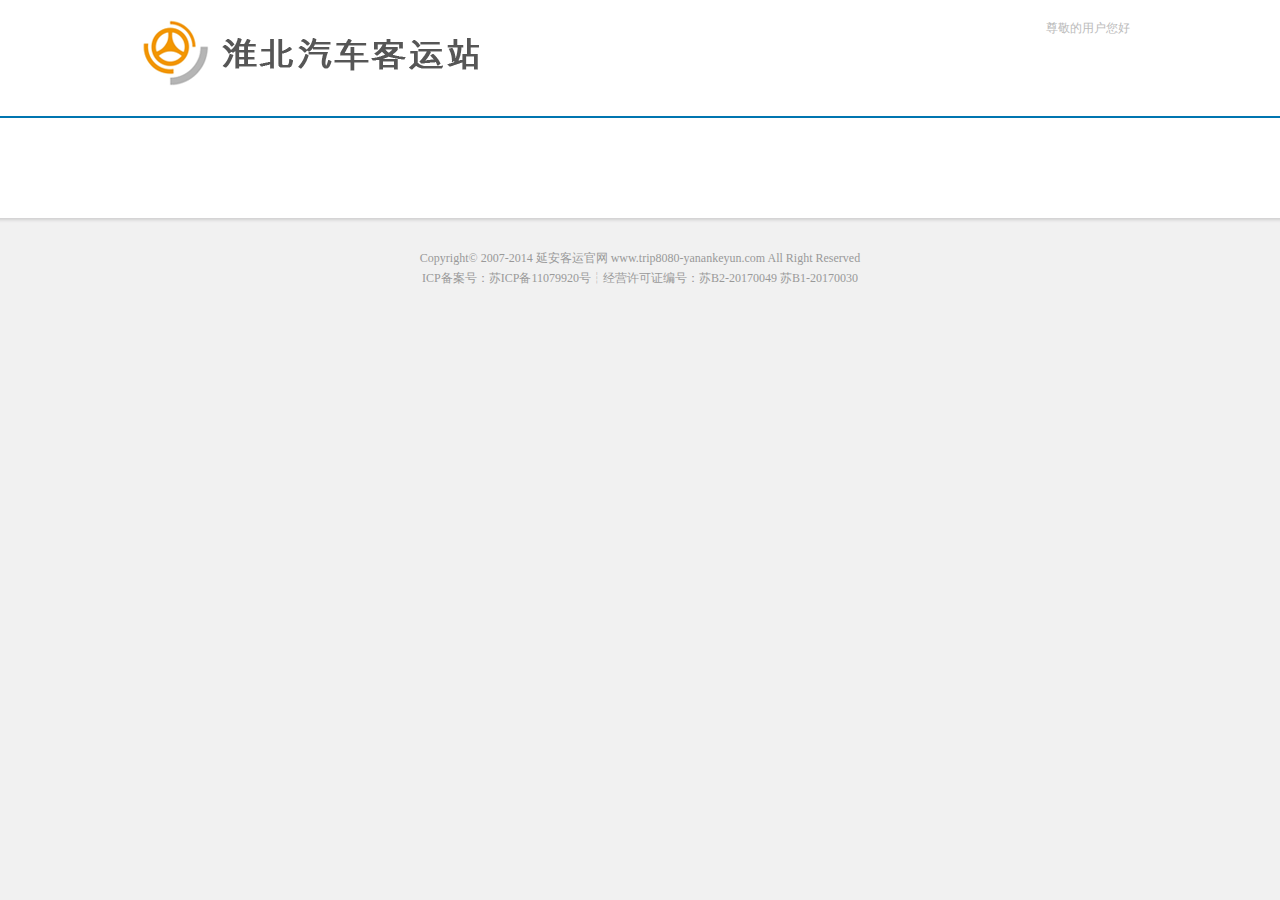
<file: user.html>
<!DOCTYPE html>
<html>
	<head>
		<meta http-equiv="Content-Type" content="text/html; charset=utf-8" />
		<title>淮北客运站</title>
		<link rel="stylesheet" href="css/public.css" />
		<link rel="stylesheet" href="css/public-head-foot.css" />
		<link rel="stylesheet" href="css/finish.css" />
	</head>
	<body>
		<header>
			<div class="margin clear">
				<a href="index.html"><img src="img/logo.png" class="l" /></a>
				<a href="reg.html" class="r margin_a reg">尊敬的用户您好</a>
			</div>
		</header>
		<section>
			<div class="margin">
				
				
			</div>
		</section>
		<footer class="foot logreg">
		  <p>Copyright© 2007-2014 延安客运官网 www.trip8080-yanankeyun.com  All Right Reserved</p>
		  <p>ICP备案号：苏ICP备11079920号┆经营许可证编号：苏B2-20170049 苏B1-20170030</p>
		</footer>
		<script src="http://libs.baidu.com/jquery/2.0.0/jquery.min.js"></script>
		<script type="text/javascript" src="js/username.js" ></script>
	</body>
</html>
</file>
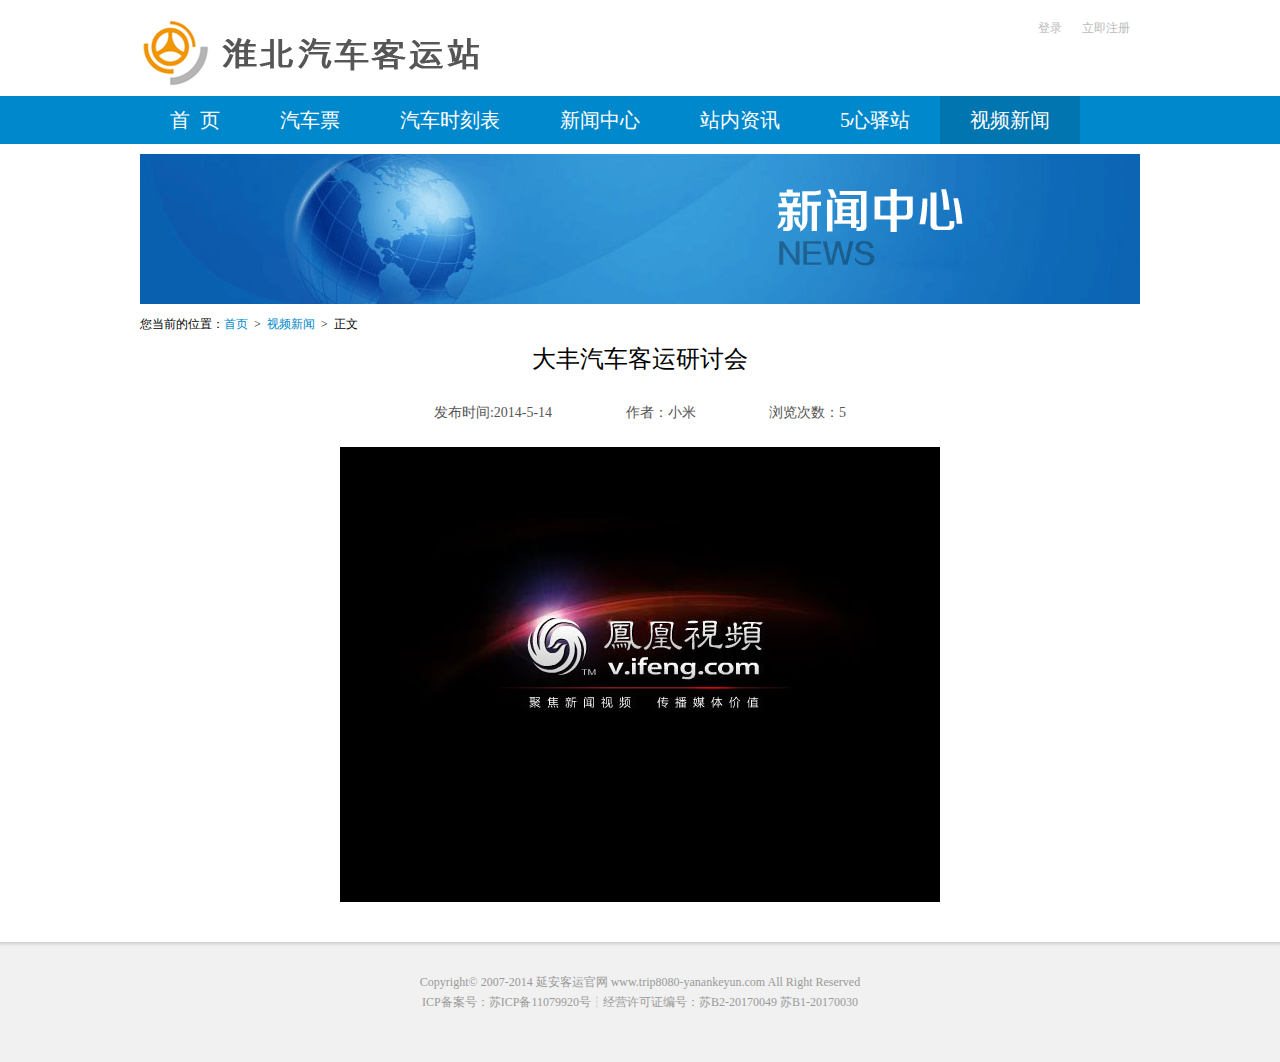
<file: video.html>
<!DOCTYPE html>
<html>
	<head>
		<meta http-equiv="Content-Type" content="text/html; charset=utf-8" />
		<title>淮北客运站</title>
		<link rel="stylesheet" href="css/public.css" />
		<link rel="stylesheet" href="css/public-head-foot.css" />
		<link rel="stylesheet" href="css/video.css" />
	</head>
	<body>
		<header class="margin">
			<a href="index.html"><img src="img/logo.png" class="l" /></a>
			<a href="reg.html" class="r margin_a reg">立即注册</a>
			<a href="login.html" class="r margin_a login">登录</a>
		</header>
		<nav>
			<div class="margin">
			<ul>
				<li><a href="index.html">首&nbsp;&nbsp;页</a></li>
				<li><a href="piao.html">汽车票</a></li>
				<li><a href="time.html">汽车时刻表</a></li>
				<li><a href="new.html">新闻中心</a></li>
				<li><a href="zhan.html">站内资讯</a></li>
				<li><a href="xin.html">5心驿站</a></li>
				<li><span>视频新闻</span></li>
			</ul>
		</div>
		</nav>
		<div class="margin">
			<img src="img/banner.gif" class="bannerimgs"/>
			<div class="posi">您当前的位置：<a href="index.html" class="blue">首页</a>&nbsp;&nbsp;>&nbsp;&nbsp;<a href="video_list.html" class="blue">视频新闻</a>&nbsp;&nbsp;>&nbsp;&nbsp;正文</div>
			<div class="video_detail">
			    <h2>大丰汽车客运研讨会</h2>
			    <div class="info">
			    	<span>发布时间:2014-5-14</span>
			        <span>作者：小米</span>
			        <span>浏览次数：5</span>
			    </div>
	        	<img src="img/video_show.jpg" />
			</div>
		</div>
		<footer class="foot">
			<p>Copyright© 2007-2014 延安客运官网 www.trip8080-yanankeyun.com  All Right Reserved</p>
			<p >ICP备案号：苏ICP备11079920号┆经营许可证编号：苏B2-20170049 苏B1-20170030</p>
		</footer>
		<script src="http://libs.baidu.com/jquery/2.0.0/jquery.min.js"></script>
		<script type="text/javascript" src="js/username.js" ></script>
	<body>
	</body>
</html>
</file>
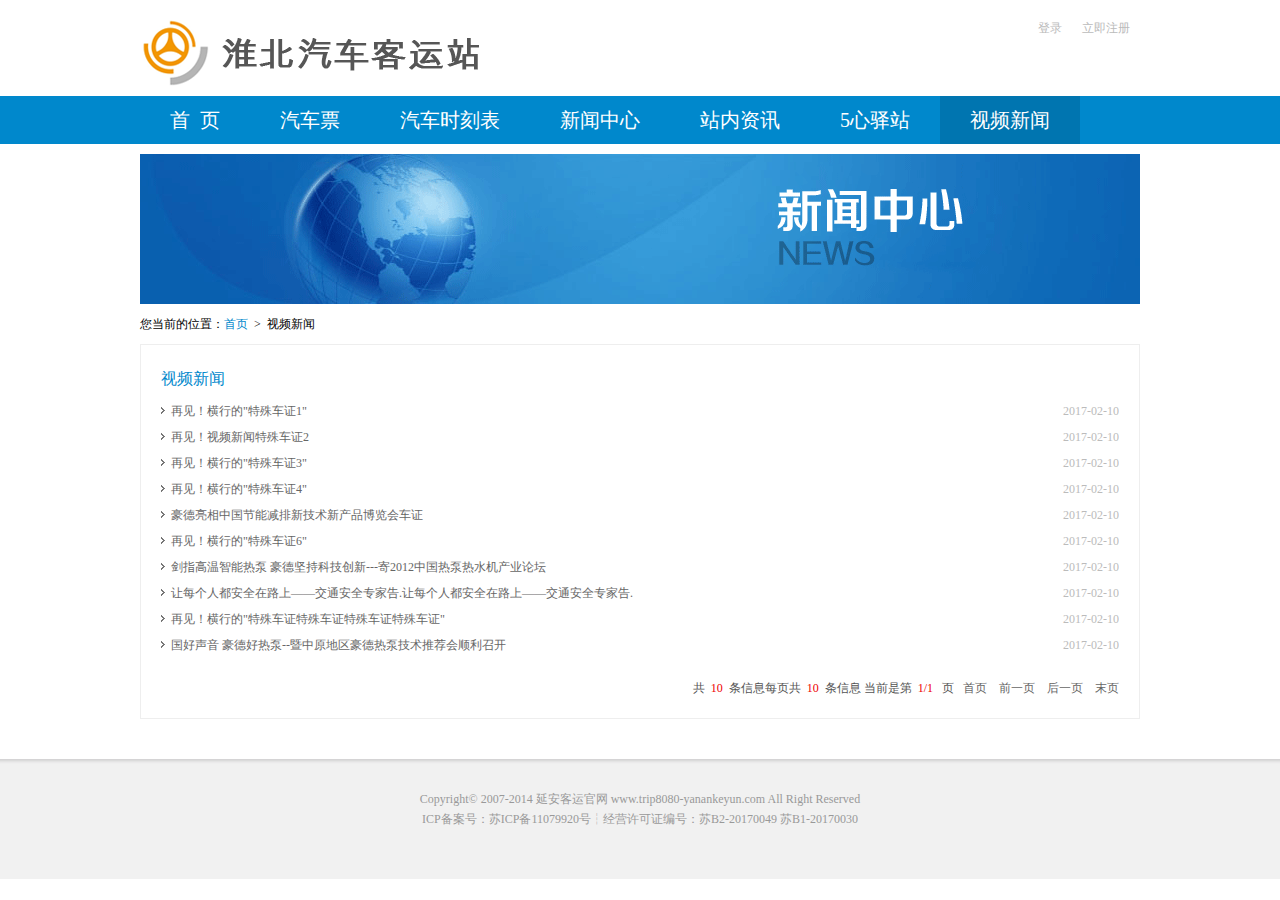
<file: video_list.html>
<!DOCTYPE html>
<html>
	<head>
		<meta http-equiv="Content-Type" content="text/html; charset=utf-8" />
		<title>淮北客运站</title>
		<link rel="stylesheet" href="css/public.css" />
		<link rel="stylesheet" href="css/public-head-foot.css" />
	</head>
	<body>
		<header class="margin">
			<a href="index.html"><img src="img/logo.png" class="l" /></a>
			<a href="reg.html" class="r margin_a reg">立即注册</a>
			<a href="login.html" class="r margin_a login">登录</a>
		</header>
		<nav>
			<div class="margin">
			<ul>
				<li><a href="index.html">首&nbsp;&nbsp;页</a></li>
				<li><a href="piao.html">汽车票</a></li>
				<li><a href="time.html">汽车时刻表</a></li>
				<li><a href="new.html">新闻中心</a></li>
				<li><a href="zhan.html">站内资讯</a></li>
				<li><a href="xin.html">5心驿站</a></li>
				<li><span>视频新闻</span></li>
			</ul>
		</div>
		</nav>
		<div class="margin">
			<img src="img/banner.gif" class="bannerimgs"/>
			<div class="posi">您当前的位置：<a href="index.html" class="blue">首页</a>&nbsp;&nbsp;>&nbsp;&nbsp;视频新闻</div>
			<div class="box clear">
				<h2>视频新闻</h2>
				<ul class="newsli">
					<li>
						<span>2017-02-10</span>
						<a href="video.html">
							<p>再见！横行的"特殊车证1"</p>
						</a>
					</li>
					<li>
						<span>2017-02-10</span>
						<a href="video.html">
							<p>再见！视频新闻特殊车证2</p>
						</a>
					</li>
					<li>
						<span>2017-02-10</span>
						<a href="video.html">
							<p>再见！横行的"特殊车证3"</p>
						</a>
					</li>
					<li>
						<span>2017-02-10</span>
						<a href="video.html">
							<p>再见！横行的"特殊车证4"</p>
						</a>
					</li>
					<li>
						<span>2017-02-10</span>
						<a href="#">
							<p>豪德亮相中国节能减排新技术新产品博览会车证</p>
						</a>
					</li>
					<li>
						<span>2017-02-10</span>
						<a href="video.html">
							<p>再见！横行的"特殊车证6"</p>
						</a>
					</li>
					<li>
						<span>2017-02-10</span>
						<a href="video.html">
							<p>剑指高温智能热泵 豪德坚持科技创新---寄2012中国热泵热水机产业论坛</p>
						</a>
					</li>
					<li>
						<span>2017-02-10</span>
						<a href="video.html">
							<p>让每个人都安全在路上——交通安全专家告.让每个人都安全在路上——交通安全专家告.</p>
						</a>
					</li>
					<li>
						<span>2017-02-10</span>
						<a href="video.html">
							<p>再见！横行的"特殊车证特殊车证特殊车证特殊车证"</p>
						</a>
					</li>
					<li>
						<span>2017-02-10</span>
						<a href="video.html">
							<p>国好声音 豪德好热泵--暨中原地区豪德热泵技术推荐会顺利召开</p>
						</a>
					</li>
				</ul>
				<p class="r videop">
					共&nbsp;
					<span class="colee0 pagenum">10</span>
					&nbsp;条信息每页共&nbsp;
					<span class="colee0">10</span>
					&nbsp;条信息  当前是第&nbsp;
					<span class="colee0 pagecurr"> 1/1</span>
					&nbsp; 页&nbsp;&nbsp;
					<a href="javascript:;" class="homepage">首页</a>
					&nbsp;&nbsp;
					<a href="javascript:;" class="prevpage">前一页</a>
					&nbsp;&nbsp;
					<a href="javascript:;" class="nextpage">后一页</a>
					&nbsp;&nbsp;
					<a href="javascript:;" class="endpage">末页</a>
				</p>
			</div>
		</div>
		<footer class="foot">
			<p>Copyright© 2007-2014 延安客运官网 www.trip8080-yanankeyun.com  All Right Reserved</p>
			<p >ICP备案号：苏ICP备11079920号┆经营许可证编号：苏B2-20170049 苏B1-20170030</p>
		</footer>
		<script src="http://libs.baidu.com/jquery/2.0.0/jquery.min.js"></script>
		<script type="text/javascript" src="js/username.js" ></script>
		<script type="text/javascript" src="js/new.js" ></script>
	</body>
</html>
</file>
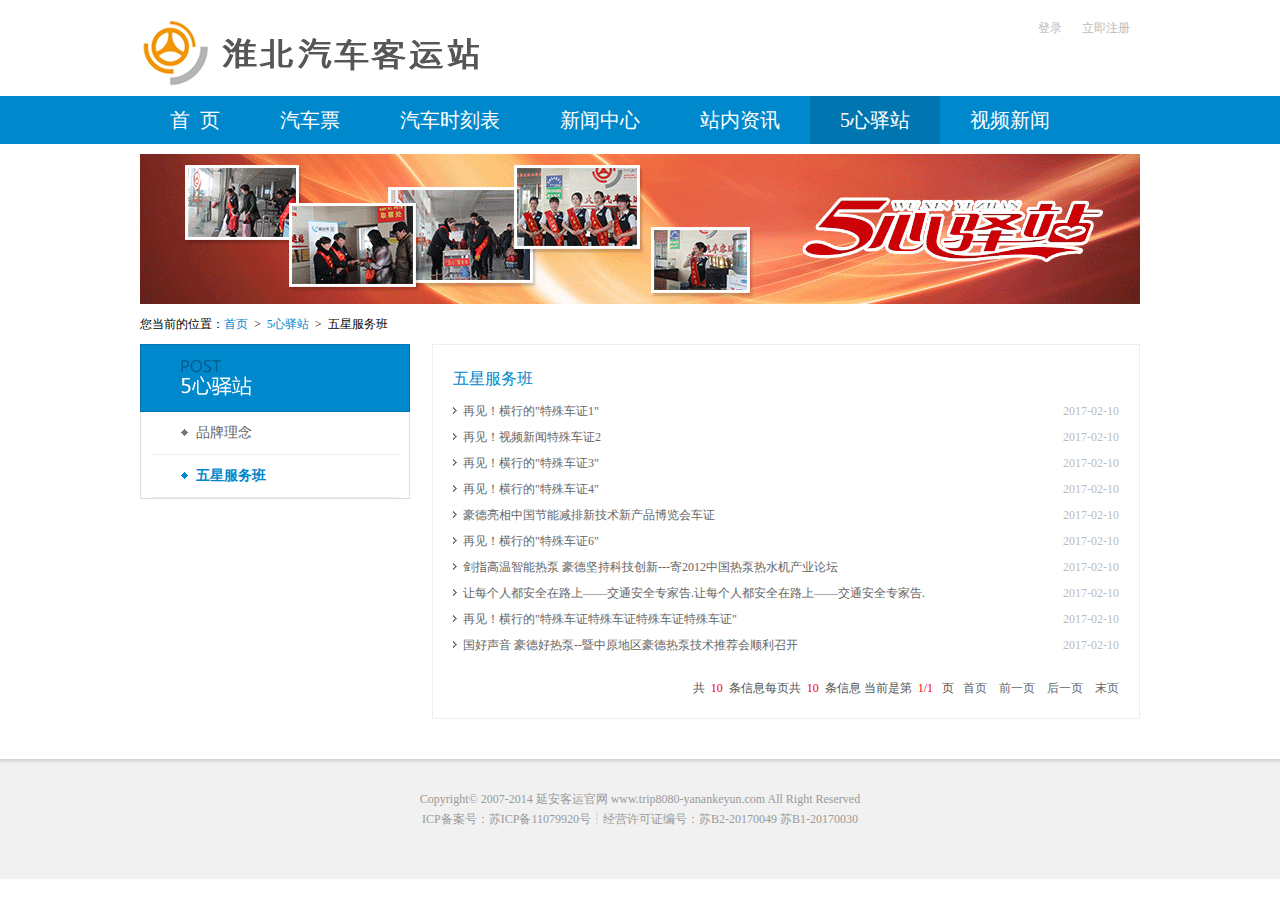
<file: xin.html>
<!DOCTYPE html>
<html>
	<head>
		<meta http-equiv="Content-Type" content="text/html; charset=utf-8" />
		<title>淮北客运站</title>
		<link rel="stylesheet" href="css/public.css" />
		<link rel="stylesheet" href="css/public-head-foot.css" />
	</head>
	<body>
		<header class="margin">
			<a href="index.html"><img src="img/logo.png" class="l" /></a>
			<a href="reg.html" class="r margin_a reg">立即注册</a>
			<a href="login.html" class="r margin_a login">登录</a>
		</header>
		<nav>
			<div class="margin">
				<ul>
					<li><a href="index.html">首&nbsp;&nbsp;页</a></li>
					<li><a href="piao.html">汽车票</a></li>
					<li><a href="time.html">汽车时刻表</a></li>
					<li><a href="new.html">新闻中心</a></li>
					<li><a href="zhan.html">站内资讯</a></li>
					<li><span>5心驿站</span></li>
					<li><a href="video_list.html">视频新闻</a></li>
				</ul>
			</div>
		</nav>
		<div class="margin">
			<img src="img/banner3.gif" class="bannerimgs"/>
			<div class="posi">您当前的位置：<a href="index.html" class="blue">首页</a>&nbsp;&nbsp;>&nbsp;&nbsp;<a href="xin.html" class="blue">5心驿站</a>&nbsp;&nbsp;>&nbsp;&nbsp;五星服务班</div>
			<div class="new clear">
				<div class="l newcont">
					<img src="img/yizhan.gif"/>	
					<div class="listleft">
						<ul>
							<li><a href="#" class="lista">品牌理念</a></li>
        					<li><span>五星服务班</span></li>
						</ul>
					</div>
				</div>
				<div class="box r clear">
					<h2>五星服务班</h2>
					<ul class="newsli">
						<li>
							<span>2017-02-10</span>
							<a href="#">
								<p>再见！横行的"特殊车证1"</p>
							</a>
						</li>
						<li>
							<span>2017-02-10</span>
							<a href="#">
								<p>再见！视频新闻特殊车证2</p>
							</a>
						</li>
						<li>
							<span>2017-02-10</span>
							<a href="#">
								<p>再见！横行的"特殊车证3"</p>
							</a>
						</li>
						<li>
							<span>2017-02-10</span>
							<a href="#">
								<p>再见！横行的"特殊车证4"</p>
							</a>
						</li>
						<li>
							<span>2017-02-10</span>
							<a href="#">
								<p>豪德亮相中国节能减排新技术新产品博览会车证</p>
							</a>
						</li>
						<li>
							<span>2017-02-10</span>
							<a href="#">
								<p>再见！横行的"特殊车证6"</p>
							</a>
						</li>
						<li>
							<span>2017-02-10</span>
							<a href="#">
								<p>剑指高温智能热泵 豪德坚持科技创新---寄2012中国热泵热水机产业论坛</p>
							</a>
						</li>
						<li>
							<span>2017-02-10</span>
							<a href="#">
								<p>让每个人都安全在路上——交通安全专家告.让每个人都安全在路上——交通安全专家告.</p>
							</a>
						</li>
						<li>
							<span>2017-02-10</span>
							<a href="#">
								<p>再见！横行的"特殊车证特殊车证特殊车证特殊车证"</p>
							</a>
						</li>
						<li>
							<span>2017-02-10</span>
							<a href="#">
								<p>国好声音 豪德好热泵--暨中原地区豪德热泵技术推荐会顺利召开</p>
							</a>
						</li>
					</ul>
					<p class="r videop">
						共&nbsp;
						<span class="colee0 pagenum">10</span>
						&nbsp;条信息每页共&nbsp;
						<span class="colee0">10</span>
						&nbsp;条信息  当前是第&nbsp;
						<span class="colee0 pagecurr"> 1/1</span>
						&nbsp; 页&nbsp;&nbsp;
						<a href="#" class="homepage">首页</a>
						&nbsp;&nbsp;
						<a href="#" class="prevpage">前一页</a>
						&nbsp;&nbsp;
						<a href="#" class="nextpage">后一页</a>
						&nbsp;&nbsp;
						<a href="#" class="endpage">末页</a>
					</p>
				</div>
			</div>
		</div>
		<footer class="foot">
			<p>Copyright© 2007-2014 延安客运官网 www.trip8080-yanankeyun.com  All Right Reserved</p>
			<p >ICP备案号：苏ICP备11079920号┆经营许可证编号：苏B2-20170049 苏B1-20170030</p>
		</footer>
		<script src="http://libs.baidu.com/jquery/2.0.0/jquery.min.js"></script>
		<script type="text/javascript" src="js/username.js" ></script>
		<script type="text/javascript" src="js/new.js" ></script>	
	</body>
</html>
</file>
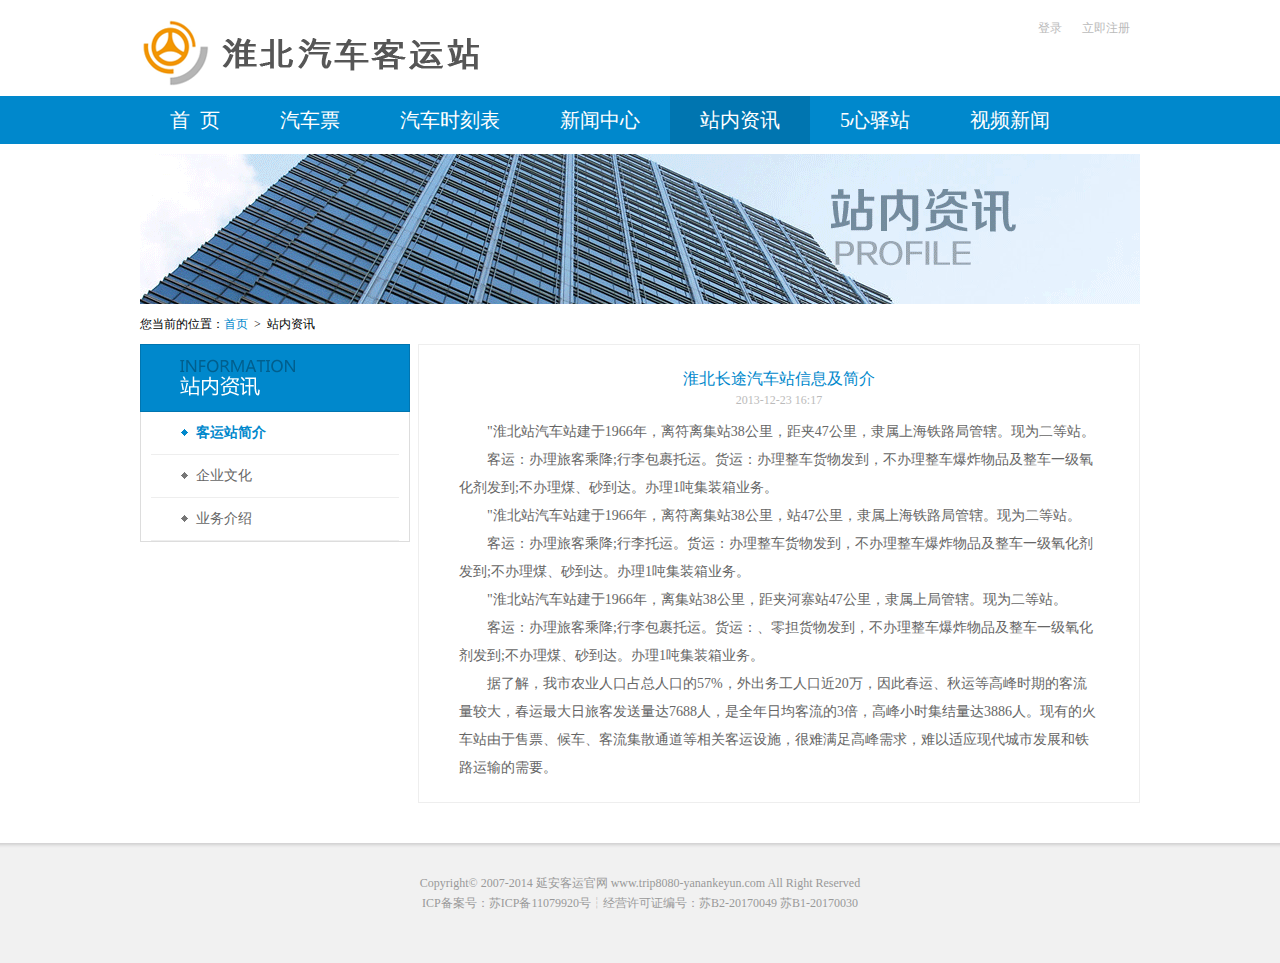
<file: zhan.html>
<!DOCTYPE html>
<html>
	<head>
		<meta http-equiv="Content-Type" content="text/html; charset=utf-8" />
		<title>淮北客运站</title>
		<link rel="stylesheet" href="css/public.css" />
		<link rel="stylesheet" href="css/public-head-foot.css" />
		<link rel="stylesheet" href="css/zhan.css" />
	</head>
	<body>
		<header class="margin">
			<a href="index.html"><img src="img/logo.png" class="l" /></a>
			<a href="reg.html" class="r margin_a reg">立即注册</a>
			<a href="login.html" class="r margin_a login">登录</a>
		</header>
		<nav>
			<div class="margin">
			<ul>
				<li><a href="index.html">首&nbsp;&nbsp;页</a></li>
				<li><a href="piao.html">汽车票</a></li>
				<li><a href="time.html">汽车时刻表</a></li>
				<li><a href="new.html">新闻中心</a></li>
				<li><span>站内资讯</span></li>
				<li><a href="xin.html">5心驿站</a></li>
				<li><a href="video_list.html">视频新闻</a></li>
			</ul>
		</div>
		</nav>
		<div class="margin">
			<img src="img/banner2.gif" class="bannerimgs"/>
			<div class="posi">您当前的位置：<a href="index.html" class="blue">首页</a>&nbsp;&nbsp;>&nbsp;&nbsp;站内资讯</div>
			<div class="new clear">
				<div class="l newcont">
					<img src="img/zhanzi.gif"/>	
					<div class="listleft">
						<ul>
					      <li><span>客运站简介</span></li>
					      <li><a href="#" class="lista">企业文化</a></li>
					      <li><a href="#" class="lista">业务介绍</a></li>
					  </ul>
					</div>
				</div>
				<div class="r zhannew box">
					<h2 class="texcenter">淮北长途汽车站信息及简介</h2>
					<span>2013-12-23 16:17</span>
					<div class="boxp">
						<p>"淮北站汽车站建于1966年，离符离集站38公里，距夹47公里，隶属上海铁路局管辖。现为二等站。</p>
						<p>客运：办理旅客乘降;行李包裹托运。货运：办理整车货物发到，不办理整车爆炸物品及整车一级氧化剂发到;不办理煤、砂到达。办理1吨集装箱业务。</p>
						<p>"淮北站汽车站建于1966年，离符离集站38公里，站47公里，隶属上海铁路局管辖。现为二等站。</p>
						<p>客运：办理旅客乘降;行李托运。货运：办理整车货物发到，不办理整车爆炸物品及整车一级氧化剂发到;不办理煤、砂到达。办理1吨集装箱业务。</p>
						<p>"淮北站汽车站建于1966年，离集站38公里，距夹河寨站47公里，隶属上局管辖。现为二等站。</p>
						<p>客运：办理旅客乘降;行李包裹托运。货运：、零担货物发到，不办理整车爆炸物品及整车一级氧化剂发到;不办理煤、砂到达。办理1吨集装箱业务。</p>
						<p>据了解，我市农业人口占总人口的57%，外出务工人口近20万，因此春运、秋运等高峰时期的客流量较大，春运最大日旅客发送量达7688人，是全年日均客流的3倍，高峰小时集结量达3886人。现有的火车站由于售票、候车、客流集散通道等相关客运设施，很难满足高峰需求，难以适应现代城市发展和铁路运输的需要。</p>
					</div>
				</div>
			</div>
		</div>
		<footer class="foot">
			<p>Copyright© 2007-2014 延安客运官网 www.trip8080-yanankeyun.com  All Right Reserved</p>
			<p >ICP备案号：苏ICP备11079920号┆经营许可证编号：苏B2-20170049 苏B1-20170030</p>
		</footer>
		<script src="http://libs.baidu.com/jquery/2.0.0/jquery.min.js"></script>
		<script type="text/javascript" src="js/username.js" ></script>
		
	</body>
</html>
</file>
<file: css/public.css>
body,ol,ul,h1,h2,h3,h4,h5,h6,p,th,td,dl,dd,form,fieldset,figure,legend,input,textarea,select{margin:0;padding:0;}
body{font:12px  "宋体";word-wrap:break-word;}
a,u,s,del{color:#666;text-decoration:none} 
fieldset ,input,select,a img,.bor0,button{border:0;}
i,em,b{font-style:normal;font-weight:100;}
li{list-style:none;}
img{vertical-align:middle;}
table{border-collapse:collapse;}
mark,button,input{background:none;}


.l{float:left;}
.r{float:right;}
.cu{cursor:pointer;}
.clear{zoom:1;}
.clear:after{content:"";clear:both;display:block;height:0;overflow:hidden;visibility:hidden;}
.over{overflow:hidden;text-overflow:ellipsis;white-space:nowrap;}
.valign:after{content:"";vertical-align:middle;display:inline-block;height:100%;width:0;}
.ic_1{position:relative;top:-1px;}
.ic_2{position:relative;top:-2px;}
.ind2{text-indent:2em;}
</file>
<file: css/style.css>
.banner{background:url(../img/bg.gif) no-repeat top center;padding:10px 0;height:282px;}
.banner .margin{background:#ffffff;height:280px;border:solid 1px #e6e6e6;}
.banner .bncotleft{border-right:solid 1px #e6e6e6;width:335px;height:280px;}
.banner .bncotleft .clchadiv{border-top:none;height:275px;overflow:hidden}
.banner .bncotleft .clchadiv .clchatab ul li{float:left;text-align:left;overflow:hidden;font:18px/42px "微软雅黑";cursor:pointer;height:45px; width:290px;padding-left:46px;background:url(../img/tab.gif) no-repeat 22px -3px #f6f6f6;border-top:4px solid #0088cc; border-bottom:1px solid #e6e6e6;color:#0088cc;}
.banner .bncotleft .clchadiv .select{width:280px;height:170px;padding:30px 0 ;background:#fff;float:left;display:inline;margin-left:40px;}
.banner .bncotleft .clchadiv .select li{position:relative;width:280px;float:left;display:inline;margin-bottom:20px;}
.banner .bncotleft .clchadiv .select li label{width:48px;display:inline-block;}
.banner .bncotleft .clchadiv .select li input{text-indent:1em;border:1px solid #999;width:200px;height:26px;}
.banner .bncotleft .clchadiv .select li .coloror{background:#ff7600;color:#fff;font:12px/24px "";margin-left:5px;display:inline-block;width:80px;height:24px;text-align:center;border-radius:5px;}
.banner .bncotleft .clchadiv .select li .coloror:hover{color:#fff;background:#f4a31d;}
.banner .bncotleft .clchadiv .select li .tabcityico{ background:url(../img/bg_all.gif) no-repeat;position:absolute; top:5px; right:30px;width:16px;height:16px;display:block;cursor:pointer; background-position: -23px 0; }

.banner #bnright{position:relative;width:632px;height:260px;padding:0;margin:10px 10px 0 0;}
.banner #bnright ul li img{width:632px;height:260px;display:none;}
.banner #bnright ul li img.first{display:block;}	
.banner #bnright #point{width:70px;height:20px;position:absolute;left:50%;margin-left:-35px;bottom:5px;}
.banner #bnright #point p{float:left;margin:0 5px;width:10px;height:10px;background:#fff;border-radius:50%;}
.banner #bnright #point p.first{background:#0088cc;border:2px solid #fff;margin-top:-2px;}

.banner .bncotleft .clchadiv .select .ind_li{position:relative;}
.banner .bncotleft .clchadiv .select .ind_li #hidecitys{display:none;z-index:20;position:absolute;left:54px;top:28px;width:200px;height:100px;border:1px solid #ddd;background:#fff;padding:10px 0;}
#hidecitys a{float:left;display:block;font:12px/30px "微软雅黑";width:65px;height:24px;text-align: center;}




.newslist{padding-top:30px;height:280px;}
.title{margin-bottom:20px;}
.title img{width:45px;height:13px;margin-top:8px;}
.newslist .newl{width:324px;margin-left:10px;}
.newslist .newl .news{background:url(../img/new.gif) no-repeat;height:31px}
.newsli li .nnnimg{margin:5px 0 0 5px;}

.newslist .newc{width:324px;margin:0 42px;}
.newslist .newc .zhan{background:url(../img/zhan.gif) no-repeat;height:31px}
.newslist .newc .zhanp{text-indent:2em;font:12px/22px "微软雅黑";text-align:left;}
.newslist .newc .zhanp img{width:143px;height:113px;vertical-align:top;text-align:left;margin-right:10px;}

.newslist .newr{width:255px;}
.newslist .newr .ban{background:url(../img/ban.gif) no-repeat;height:31px}
.newslist .newr .newsli img{margin-left:10px;}
.newslist .newr .newimg{margin-top:5px;}

.video{margin:20px 0 0 10px;}
.video .video-hd{background:url(../img/video.gif) no-repeat;height:31px;}
.video #videob{position:relative;height:130px;}
.video #videob a{display:block;width:23px;height:130px;margin:0 14px;position:absolute;top:0;}
.video #videob a#left{left:0;background:url(../img/arrow.gif)no-repeat left;}
.video #videob a#right{right:0;background:url(../img/arrow.gif)no-repeat right;}
.video #videob #videoc{width:900px;height:130px;overflow:hidden;margin:0 50px;position:relative;}
.video #videob #videoul{width:900%;height:130px;position:absolute;left:0;top:0;}
.video #videob #videoul li{float:left;margin:0 15px;}
.video #videob #videoul li img{width:270px;height:130px;}


.foot_link_area{width:978px;border:1px solid #ccc;color:#666;padding:10px;margin:10px auto;}
.foot_link_area a{padding:0 10px;border-right:1px dashed #999;color:#999;display:inline-block;margin:5px 0;}
.foot_link_area a:hover{color:#ff6600}
.foot_link_area .leftarea{width:60px;font-weight:bold;margin-top:4px;}
.foot_link_area .rightarea{width:906px;}
</file>
<file: css/public-head-foot.css>
a:hover{color:#ee0000;}
a:hover p{color:#ee0000;}
p{color:#666;}
small{font-size: 12px;}
a.blue:link,a.blue:visited{color:#0088cc;}
a.blue:hover,a.blue:active{color:#ee0000;}
.colee0{color:#ee0000}
input{
	outline: none;
}
.margin{width:1000px;margin:0 auto;}

header{height:76px;padding-top:20px;}
header a{color:#bbb;margin:0 10px;}

nav{height:48px;background:#0088cc;}
nav ul li{font:20px/48px "微软雅黑";float:left }
nav ul li a{color:#fff;padding:0 30px;display:block;}
nav ul li a:hover{background:#0075b0;color:#fff}
nav ul li span{background:#0075b0;color:#fff;padding:0 30px;display:block;}

.newsli{padding-top:5px;}
.newsli li{font:12px/26px "微软雅黑";overflow:hidden;}
.newsli li p{float:left;background:url(../img/ico.gif) no-repeat 0 9px;padding-left:10px;width:230px;white-space:nowrap;overflow:hidden;text-overflow:ellipsis;}
.newsli li span{float:right;color:#bbb;}
/*视频新闻  */
.posi{font:12px/40px "微软雅黑";}
.box{border:solid 1px #eeeeee; padding:20px 20px 0;min-height:300px;}
.box h2{color:#0088cc;font:16px/28px "微软雅黑";}
.box .newsli li p{width:600px;}
.boxnewsli li span{ padding-right:20px;}

.bannerimgs{margin-top:10px;}
.videop{font:12px/60px "微软雅黑";height:60px;color:#555;display:block;}

/*左侧栏*/
.newcont{width:270px;}
.listleft{border:solid 1px #dddddd;border-top:0;padding:0 10px}
.listleft ul li{height:42px;border-bottom:solid 1px #eeeeee;font:14px/42px "微软雅黑";}
.listleft ul li span{background:url(../img/ico.gif) no-repeat 30px -17px;padding-left:45px;font-weight:bold; color:#0088cc}
a.lista:link,a.lista:visited{background:url(../img/ico.gif) no-repeat 30px -39px; padding-left:45px}
a.lista:hover,a.lista:active{background:url(../img/ico.gif) no-repeat 30px -17px; padding-left:45px; font-weight:bold; color:#0088cc}


footer{background:url(../img/botbg.gif) repeat-x #f1f1f1;padding:30px 0 50px;margin-top:40px;}
footer p{text-align:center;color:#999999;height:20px;line-height:20px}
</file>
<file: css/finish.css>
body,html{
	background: #f1f1f1;
}

header{padding-bottom:20px;border-bottom:2px solid #0075B0;background:#fff;}

section{
	background:#fff;
	
}

section .margin{
	padding:20px 0 80px;
}
.posi{
	padding-bottom:40px;
}
.ok{
	margin-right: 15px;
}
.state{
	margin-bottom:40px;
	font:12px/30px "微软雅黑";
	text-align:center;
}
.state .green{
	display:inline-block;
	line-height:30px;
	vertical-align:middle;
	width: 256px;
	height:18px;
	margin-top:-4px;
	background:url(../img/green.jpg);
	margin-right:15px;
}
.green_font{
	color:#add352;
}
.state .gray{
	display:inline-block;
	width: 256px;
	height:18px;
	line-height:30px;
	vertical-align:middle;
	background:url(../img/gray.jpg);
	margin:-4px 15px 0;
}

.payment{
	text-align:center;
	width:100%;
	font:14px/30px "微软雅黑";
	color:#333;
}
.payment ul{
	height:52px;
}
.payment ul li{
	float: left;
	height:50px;
	width:200px;
	background:#fff;
	border: 1px solid #dce7ff;
	border-bottom:0;
	background:#f9fbff;
}
.payment ul li.first{
	border-color: #b1d0ff;
	height:52px;
}
.payment ul li img{
	height:50px;
	width:150px;
}
.money{
	margin:30px 30px 0;
	border-top:1px solid #ddd;
	text-align:left;
	font:18px/32px "微软雅黑";
	padding-top:20px;
	color:#666;
}
.moneys{
	font:20px/32px "微软雅黑";
	color:#ff6600;
	margin-left:12px;
}
.border{
	border:1px solid #b1d0ff;
	padding:80px 40px;
	text-align:center;
	
}
.border p{
	font:12px/60px "微软雅黑";
	
}
.ms{
	font:26px/40px "微软雅黑";
	color:#ccc;
	margin:10px 20px;
	
}

.border a{
	display:block;
	width: 160px;
	height: 30px;
	line-height: 30px;
	border: 1px solid #ddd;
	border-radius:5px;
	text-align:center;
	background: #eee;
	margin: 30px auto 0;
	color:#666;
}
.border a:hover{
	background:#ddd;
	border: 1px solid #ccc;
	color:#666;
}

.logreg{margin-top:0 ;}
</file>
<file: css/indent.css>
body,html{
	background: #f1f1f1;
}

header{padding-bottom:20px;border-bottom:2px solid #0075B0;background:#fff;}

section{
	background:#fff;
	
}

section .margin{
	padding:20px 0 80px;
}
.posi{
	padding-bottom:20px;
}

.state{
	margin-bottom:60px;
	font:12px/30px "微软雅黑";
	text-align:center;
}
.state .green{
	display:inline-block;
	line-height:30px;
	vertical-align:middle;
	width: 256px;
	height:18px;
	margin-top:-4px;
	background:url(../img/green.jpg);
	margin-right:15px;
}
.green_font{
	color:#add352;
}
.state .gray{
	display:inline-block;
	width: 256px;
	height:18px;
	line-height:30px;
	vertical-align:middle;
	background:url(../img/gray.jpg);
	margin:-4px 15px 0;
}

section .message{
	text-align:center;
	width:100%;
	padding:40px 20px;
	border: 1px solid #46b0ff;
	background:#eff7fd;
	font:14px/30px "微软雅黑";
	color:#333;
}
.message b{
	color:#666;
	font:20px/40px "微软雅黑";
	margin-right:20px;
}
.arrow{
	width:47px;
	height: 11px;
	display: inline-block;
	background:url(../img/jian.jpg);
}
.message .date{
	margin:0 150px 0 100px;
}
.message .encity{
	margin-right:50px;
}
.message .typecar{
	margin-left:120px;
}
.price{
	margin-left:8px;
	color:#ff1600;
	font:700 14px/30px "微软雅黑"
}
section .btn{
	text-align:center;
	margin-top:40px;
}
.modify,.submit{
	display:inline-block;
	background:#ffb100;
	padding:10px 20px;
	border-radius:5px;
	color:#fff;
	margin: 20px 40px;
}
.modify:hover,.submit:hover{
	background:#ff9600;
	color:#fff;
}
.logreg{margin-top:0 ;}
</file>
<file: css/login.css>
/*登录*/
body{
	background: #f1f1f1;
}
.login{padding-bottom:20px;border-bottom:2px solid #0075B0;background:#fff;}
.login .bor1{width:1px;height:34px;background:#CCCCCC;margin:19px 10px 0;}
.login .tabh3{font:20px/30px "微软雅黑";margin-top:19px;}

.padd30{padding-left:30px;}
.logregwid{min-height:540px;height:540px;background:#fff;}
.log .leftimg{margin:50px 30px 0 50px;}
.log form{margin:50px  50px 0 30px;padding:0 15px;width:370px;height:430px;border:1px solid #ccc;}
.log form p{height:42px;border-bottom:1px solid #afe2ff;}
.log form p b{font:16px/42px "微软雅黑";color:#000;}
.log form p a{font:12px/42px "微软雅黑";color:#1188ee;}
.log .radio{font:14px/50px "";}
.log .bor1s{margin-left:30px;display:block;border-radius:5px;border:1px solid #ccc;width:240px;height:32px;}
.log .username{background:url(../img/5.jpg) no-repeat 5px 7px;text-indent:2em;}
.log span{display:block;font:12px/30px "微软雅黑";color:#999;height:30px;}
.log .password{background:url(../img/5.jpg) no-repeat 7px -38px;text-indent:2em;}
.log .chex{margin-left:30px;height:42px;vertical-align:middle;}
.log .button{border:0;background:#ff7600;height:42px;color:#fff;font:16px/42px "";margin:10px 0 30px 30px;}
.log s{display:block;font:12px/42px "微软雅黑";color:#333;border-top:1px dashed #ccc;}
.log .sina{margin-left:30px;}

/* 注册*/
.register .vip{margin-top:50px;font:14px/42px "";color:#444;}
.register .blua{color:#0099ee;}
.reg{padding-top:30px; }
.reg form{width:520px;}
.reg form label{display:inline-block;width:140px;height:40px;padding-right:10px;text-align:right;vertical-align:middle;}
.reg form i{color:#ff4700;font:14px/42px "";}
.reg form b{font:16px/42px "";color:#999;margin-left:8px;}
.reg form .text{width:260px;height:38px;border:1px solid #ccc;border-radius:5px;vertical-align:middle;}
.reg form .text2{width:140px;height:38px;border:1px solid #ccc;border-radius:5px;vertical-align:middle;}
.reg form button{vertical-align:middle;width:100px;margin-left:20px;color:#fff;background:#1188ee;height:38px;border-radius:5px;font-size:14px;}
.reg form span{vertical-align:middle;display:inline-block;color:#666;width:260px;height:36px;font:12px/18px "";}
.reg form .servic label{height:10px;}
.reg .servic{font:14px/30px "";margin-bottom:10px;;}
.reg a{color:#1188ee;}
.reg .botton{display:inline-block;border-radius:5px;background:#ff7600;width:260px;height:38px;color:#fff;text-align:center;}
.reg .leftimg{margin:20px 20px 0 0;}
.reg form .qusetion label{height:20px;}
.reg .hig14{height:14px;font-size:0;}
#code{margin:0;padding:0;letter-spacing:4px;display:inline-block;height:37px;line-height:37px;background:url(../img/pointer.png) no-repeat;border:1px solid #000;color:#000;font:24px/38px "微软雅黑";margin-left:20px;width:100px;text-align:center;}
.code .hig14{
	height:20px;
}
.logreg{margin-top:0 ;}
</file>
<file: css/pay.css>
body,html{
	background: #f1f1f1;
}

header{padding-bottom:20px;border-bottom:2px solid #0075B0;background:#fff;}

section{
	background:#fff;
	
}

section .margin{
	padding:20px 0 80px;
}
.posi{
	padding-bottom:40px;
}
.ok{
	margin-right: 15px;
}
.state{
	margin-bottom:40px;
	font:12px/30px "微软雅黑";
	text-align:center;
}
.state .green{
	display:inline-block;
	line-height:30px;
	vertical-align:middle;
	width: 256px;
	height:18px;
	margin-top:-4px;
	background:url(../img/green.jpg);
	margin-right:15px;
}
.green_font{
	color:#add352;
}
.state .gray{
	display:inline-block;
	width: 256px;
	height:18px;
	line-height:30px;
	vertical-align:middle;
	background:url(../img/gray.jpg);
	margin:-4px 15px 0;
}

.payment{
	text-align:center;
	width:100%;
	font:14px/30px "微软雅黑";
	color:#333;
}
.payment ul{
	height:52px;
}
.payment ul li{
	float: left;
	height:50px;
	width:200px;
	background:#fff;
	border: 1px solid #dce7ff;
	border-bottom:0;
	background:#f9fbff;
}
.payment ul li.first{
	border-color: #b1d0ff;
	height:52px;
}
.payment ul li img{
	height:50px;
	width:150px;
}
.money{
	margin:30px 30px 0;
	border-top:1px solid #ddd;
	text-align:left;
	font:18px/32px "微软雅黑";
	padding-top:20px;
	color:#666;
}
.moneys{
	font:20px/32px "微软雅黑";
	color:#ff6600;
	margin-left:12px;
}
.border{
	border:1px solid #b1d0ff;
}
.img img{
	display:none;
	padding:20px 0;
}
.img .first{
	display:block;
	margin: 0 auto;
}

.finish{
	float:right;
	display:inline-block;
	background:#ffb100;
	padding:6px 30px;
	border-radius:5px;
	color:#fff;
	margin: 20px 40px;
}
.finish:hover{
	background:#ff9600;
	color:#fff;
}
.logreg{margin-top:0 ;}
</file>
<file: css/piao.css>
.selpiao{width:100%;height:60px;background:#f5f5f5;}
.selpiao ul li{background:#fff;position:relative;padding-left:8px;float:left;font:12px/30px "";width:200px;height:30px;border:1px solid #ccc;margin:12px 15px;}
.selpiao ul li:first-child{margin-right:60px;}
.selpiao ul li:last-child{width:120px;background:#0075B0;margin:12px 10px;border-radius:5px;color:#fff;text-align:center;}
.selpiao ul li span{color:#bbb;}
.selpiao ul li i{color:#bbb;margin-left:5px;}
.selpiao ul li input{width:159px;height:26px;color:#333;}
.selpiao ul li a.colfff{color:#fff;display:block;width:130px;height:30px;}
.selpiao ul li .colfff{color:#fff}
.selpiao .tabtimeico{background:url(../img/bg_all.gif) no-repeat;position:absolute;top:7px;right:8px;width:16px;height:16px;display:block;cursor:pointer;}
.selpiao #change{position:absolute;right:-54px;top:7px;width:34px;height:17px;display:block;background:url(../img/change.gif) no-repeat;}

.selpiao ul li:nth-child(2){position:relative;}
.selpiao #hidecitys{display:none;position:absolute;left:0;top:30px;width:206px;height:100px;border:1px solid #ddd;background:#fff;padding:10px 0;}
#hidecitys a{float:left;display:block;font:12px/30px "微软雅黑";width:65px;height:24px;text-align: center;}


#piaotable{width:1000px;margin:0 auto;text-align:left;margin-top:10px;}
#piaotable tr{border-bottom:1px solid #e5e5e5;height:80px;font:12px/30px "微软雅黑";}
#piaotable .head{height:30px;background:#f1f1f1;border:0;}
#piaotable .timesboxf{width:18%;padding-left:10px;}
#piaotable .posiboxf{width:19%;padding-left:10px;}
#piaotable .cartyf{width:19%;padding-left:10px;}
#piaotable .moneyf{width:18%;padding-left:10px;}
#piaotable .bookf{width:26%;text-align:right;padding-right:20px;}
#piaotable .timesboxf .starttime{font:700 18px/30px "微软雅黑";color:#000;}

#piaotable .posiboxf .positopioc{display:inline-block;vertical-align:middle;margin-top:-4px;width:15px;height:15px;background:url(../img/zong.png) no-repeat;}
#piaotable .posiboxf .posibotioc{display:inline-block;vertical-align:middle;margin-top:-4px;width:15px;height:15px;background:url(../img/zong.png) no-repeat 0 -35px;}

#piaotable .moneyf .money{color:#ff7600;font-size:18px;}

#piaotable .bookf .book{background:#ff7600;color:#fff;width:70px;text-align:center;border-radius:5px;height:30px;display:inline-block;}
#tbody .font_meg{width:1000px;text-align: center; margin:20px auto;font-size:30px;border: 0;}
</file>
<file: css/time.css>
#addr{font:12px/30px "微软雅黑";text-align:center;margin-bottom:10px;}
#addr span{color:#666;}
#addr a{color:#ff7600;}

.timeh2{color:#0088cc;text-align:center;font:18px/60px "微软雅黑";}
#table th{color:#0088cc;}
#table td{color:#666;}
#table{width:1000px;border:1px solid #ccc;text-align:center;}
#table th, #table td{text-align:center;height:34px;border-left:1px solid #ccc;border-top:1px solid #ccc;}
#table th{background-color:#c4dff1;}
#table tr:nth-child(even) td{background:#f5f5f5;}/*even奇数行,odd偶数*/

#fixeda{position:fixed;bottom:120px;right:20px;width:40px;font-size:12px;padding:6px 0;background:rgba(0,0,0,.5);color:#fff;text-align:center;}
</file>
<file: css/video.css>
.video_detail{text-align:center;font-family: 微软雅黑;}
.video_detail h2{font:24px/30px "微软雅黑";}
.video_detail .info{ font-size: 14px;color: #555;text-align: center;margin: 30px 0 25px;}
.video_detail .info span{margin: 0 35px;}
</file>
<file: css/zhan.css>
.zhannew{width:680px;text-align:center;padding-bottom:20px;}
.boxp p{text-align:left;font-size:14px; text-indent:2em; line-height:28px; padding:0 20px;}
.zhannew span{color:#bbb;margin-bottom:10px;display:block;}
</file>
